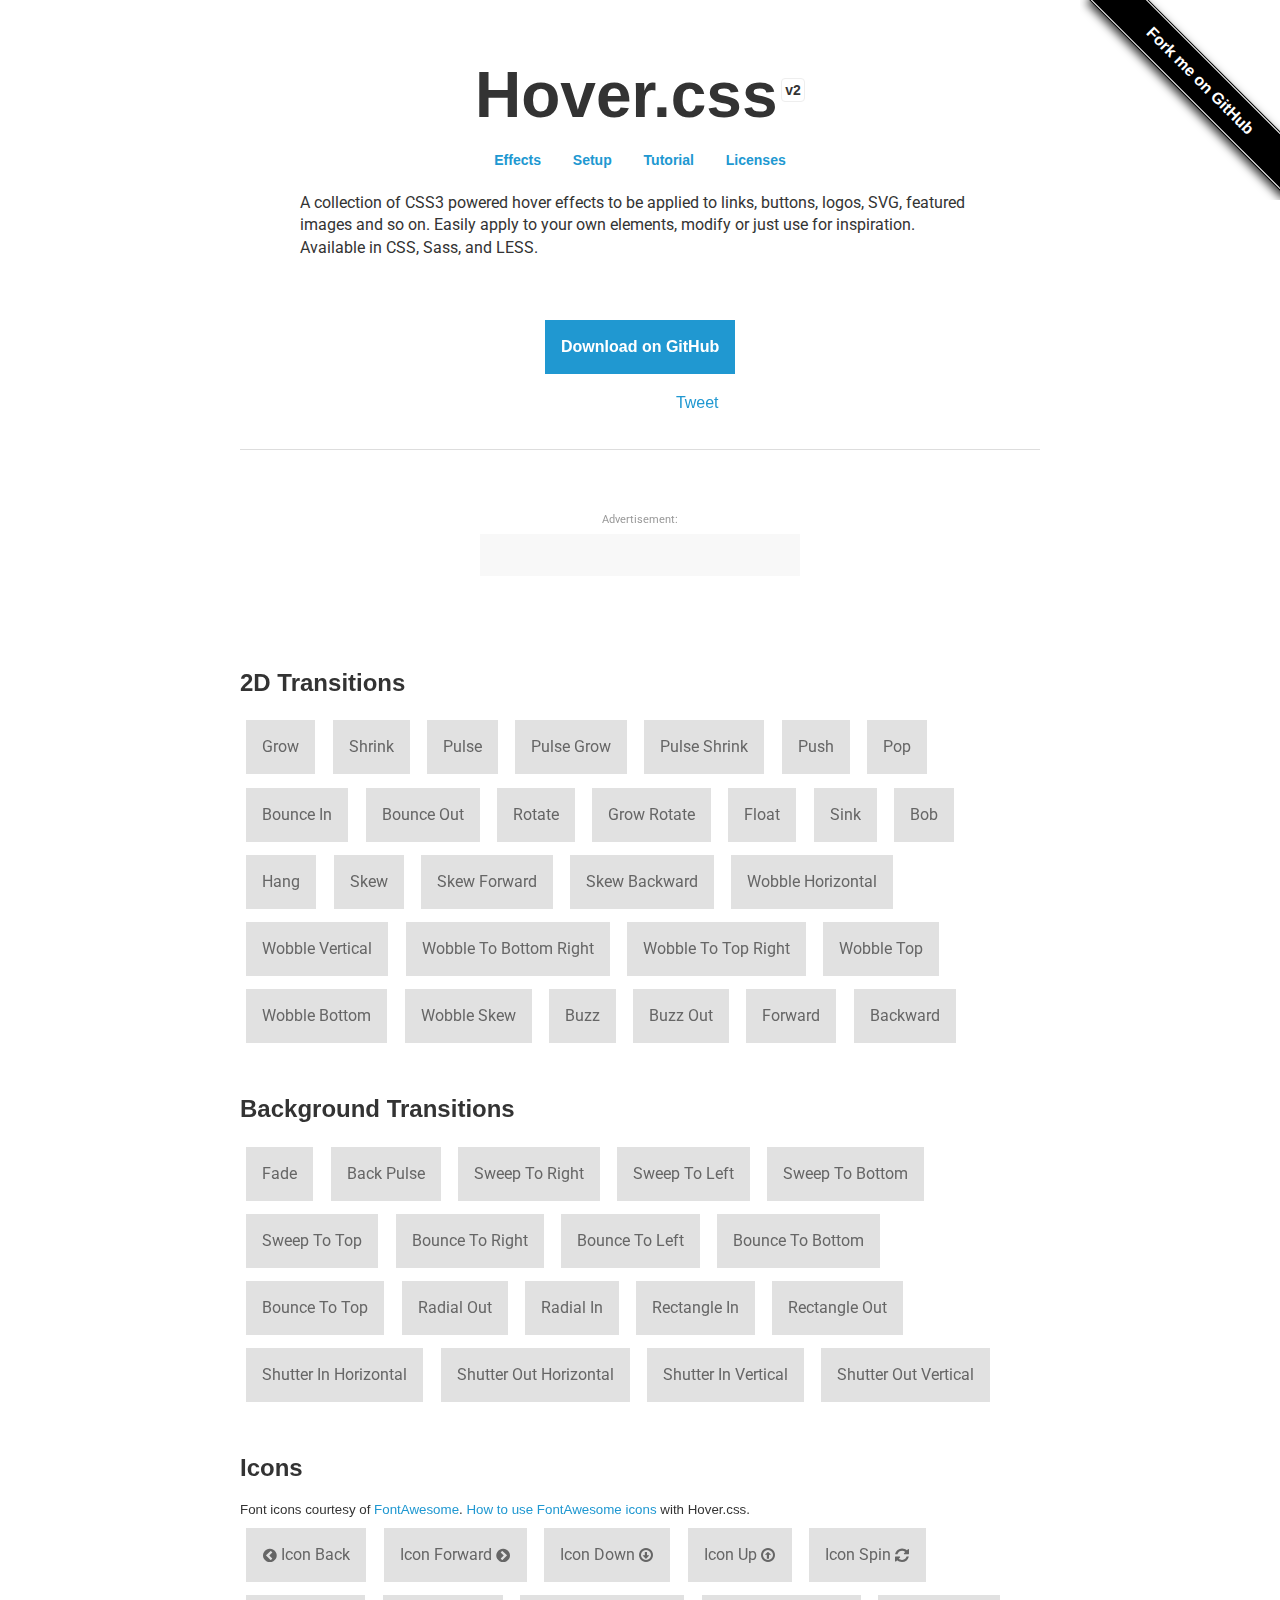
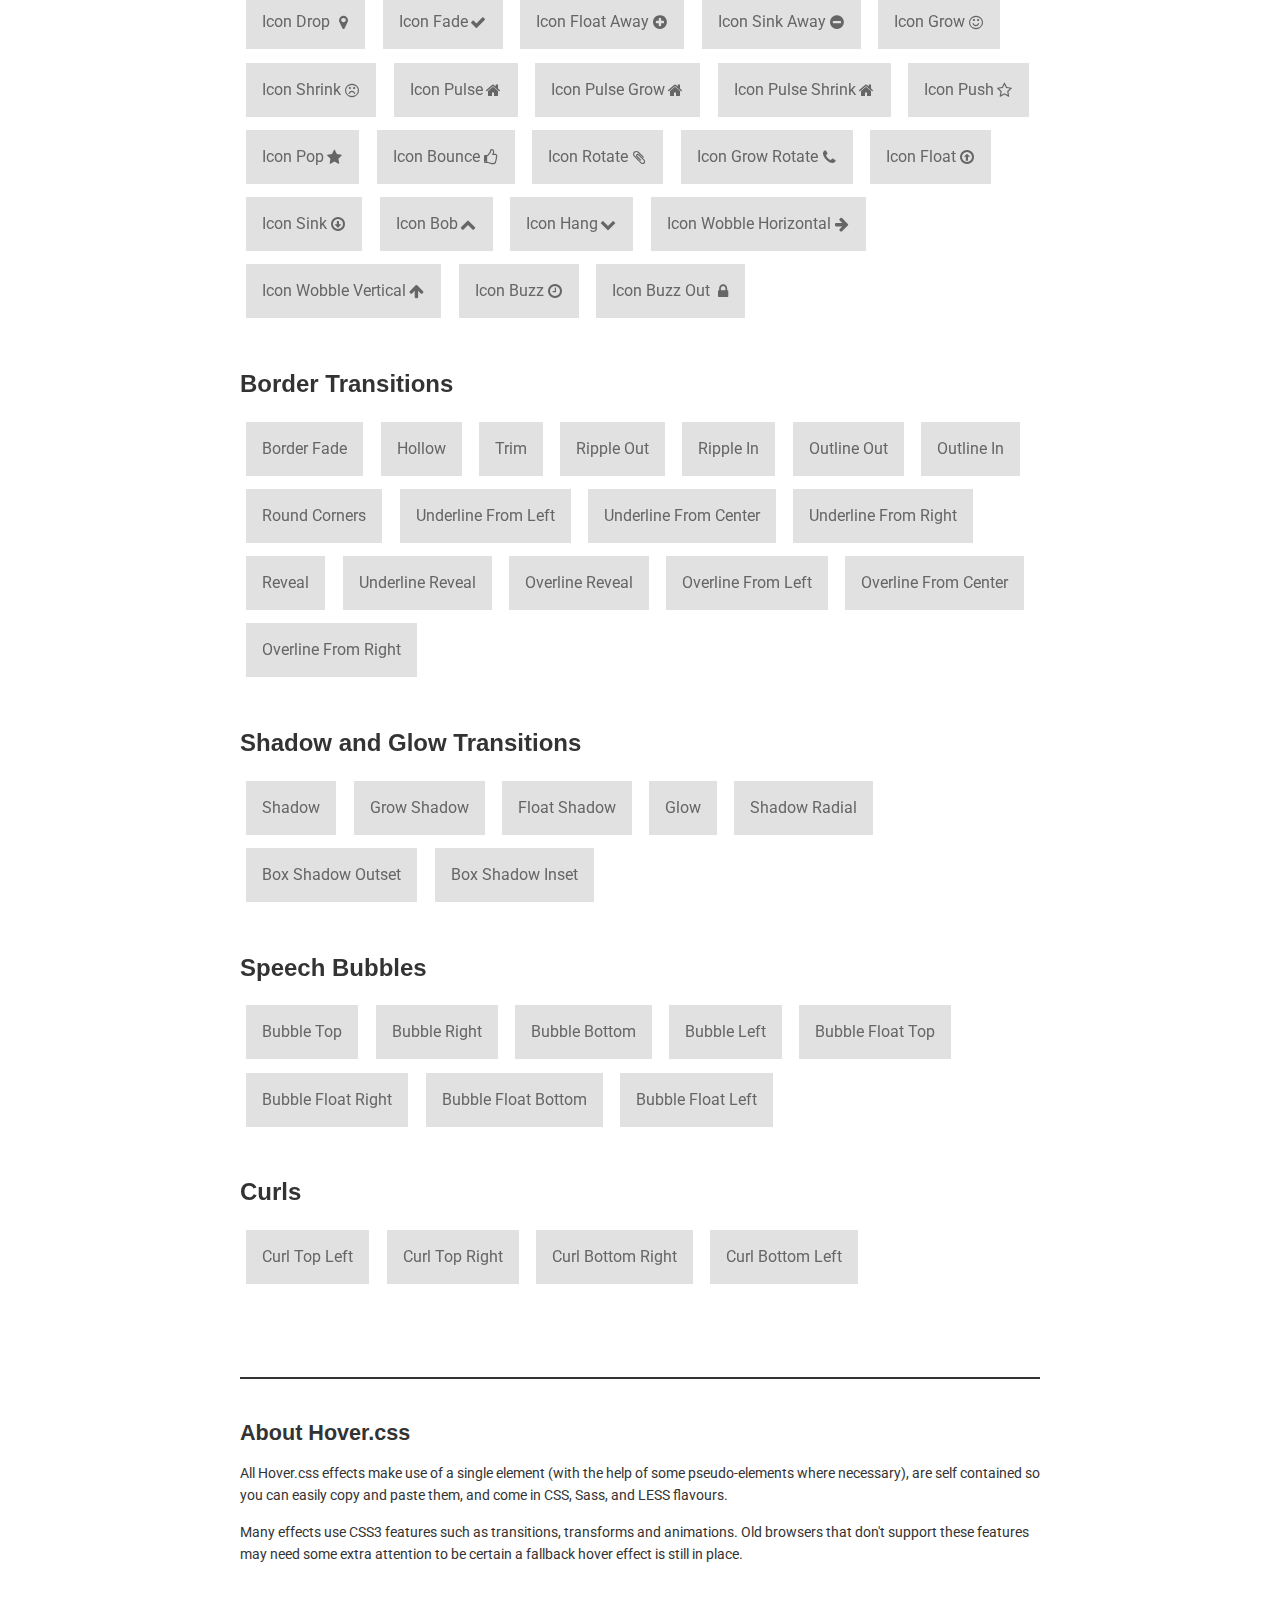
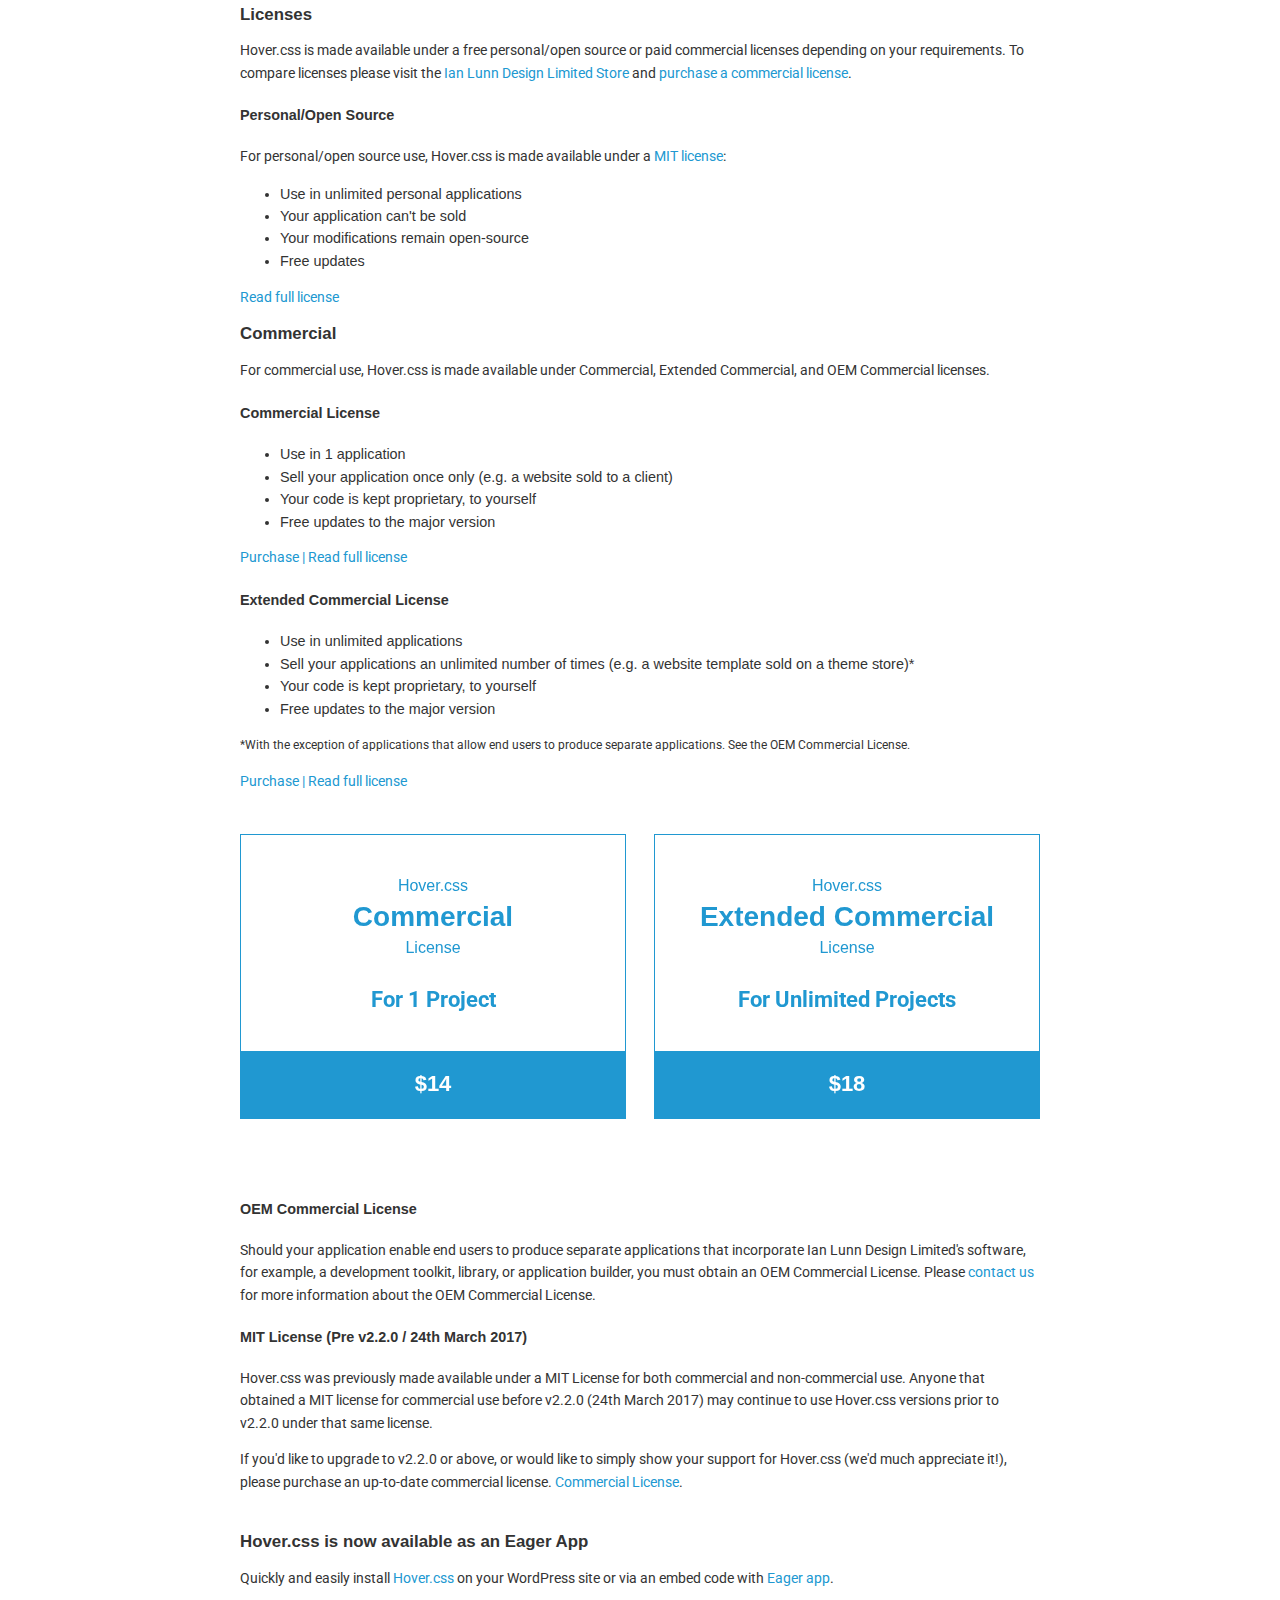
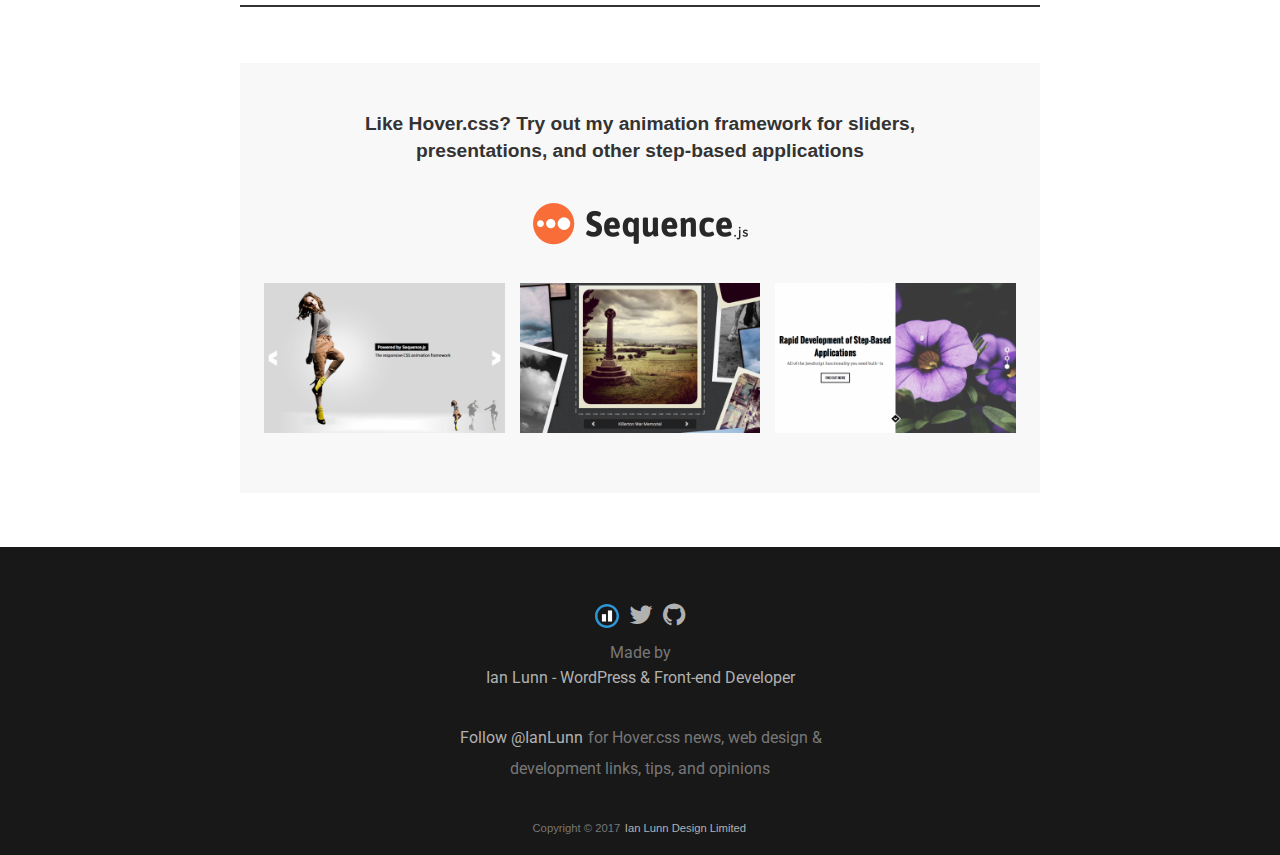
<file: css/Hover-master/index.html>
<!DOCTYPE html>
<html lang="en">
	<head>
		<meta charset="utf-8">
		<meta property="og:image" content="http://ianlunn.github.io/Hover/hover.jpg" />
		<meta property="og:site_name" content="Hover.css"/>
		<meta property="og:title" content="Hover.css - A collection of CSS3 powered hover effects" />
		<title>Hover.css - A collection of CSS3 powered hover effects</title>
		<link href="css/demo-page.css" rel="stylesheet" media="all">
		<link href="css/hover.css" rel="stylesheet" media="all">
		<link href="//maxcdn.bootstrapcdn.com/font-awesome/4.2.0/css/font-awesome.min.css" rel="stylesheet" media="all">
	</head>
	<body>

		<!--[if lt IE 10]>
		<p class="browsehappy">You are using an <strong>outdated</strong> browser. Please <a href="http://browsehappy.com/">upgrade your browser</a> to improve your experience.</p>
		<![endif]-->

		<div class="main">
			<span id="forkongithub"><a href="https://github.com/IanLunn/Hover">Fork me on GitHub</a></span>

			<h1>Hover.css <a href="https://github.com/IanLunn/Hover/releases" class="sup" title="View release history">v2</a></h1>

			<nav>
				<ul>
					<li><a href="#effects" title="Effects">Effects</a></li>
					<li><a href="https://github.com/IanLunn/Hover/blob/master/README.md#hovercss" title="Setup">Setup</a></li>
					<li><a href="http://ianlunn.co.uk/articles/hover-css-tutorial-introduction/" title="hover.css Tutorial and Introduction">Tutorial</a></li>
					<li><a href="#licenses" title="Licenses">Licenses</a></li>
				</ul>
			</nav>

			<p class="intro">A collection of CSS3 powered hover effects to be applied to links, buttons, logos, SVG, featured images and so on. Easily apply to your own elements, modify or just use for inspiration. Available in CSS, Sass, and LESS.</p>

			<div class="download aligncenter">
				<a class="button cta hvr-float-shadow" href="https://github.com/IanLunn/Hover">Download on GitHub</a>
			</div>

			<div class="social aligncenter">
				<div class="social-button">
					<iframe src="http://ghbtns.com/github-btn.html?user=IanLunn&repo=Hover&type=watch&count=true" allowtransparency="true" frameborder="0" scrolling="0" width="110" height="20"></iframe>
				</div>

				<div class="social-button">
					<a href="https://twitter.com/share" class="twitter-share-button" data-related="IanLunn" data-dnt="true">Tweet</a>
				</div>
			</div>

			<hr />

			<div class="ad carbon-ad">
				<p class="carbon-ad-label">Advertisement:</p>
				<script async type="text/javascript" src="//cdn.carbonads.com/carbon.js?zoneid=1673&serve=C6AILKT&placement=ianlunngithubiohover" id="_carbonads_js"></script>
			</div>


			<div id="effects" class="effects">

				<h2>2D Transitions</h2>

				<a href="#" class="hvr-grow">Grow</a>
				<a href="#" class="hvr-shrink">Shrink</a>
				<a href="#" class="hvr-pulse">Pulse</a>
				<a href="#" class="hvr-pulse-grow">Pulse Grow</a>
				<a href="#" class="hvr-pulse-shrink">Pulse Shrink</a>
				<a href="#" class="hvr-push">Push</a>
				<a href="#" class="hvr-pop">Pop</a>
				<a href="#" class="hvr-bounce-in">Bounce In</a>
				<a href="#" class="hvr-bounce-out">Bounce Out</a>
				<a href="#" class="hvr-rotate">Rotate</a>
				<a href="#" class="hvr-grow-rotate">Grow Rotate</a>
				<a href="#" class="hvr-float">Float</a>
				<a href="#" class="hvr-sink">Sink</a>
				<a href="#" class="hvr-bob">Bob</a>
				<a href="#" class="hvr-hang">Hang</a>
				<a href="#" class="hvr-skew">Skew</a>
				<a href="#" class="hvr-skew-forward">Skew Forward</a>
				<a href="#" class="hvr-skew-backward">Skew Backward</a>
				<a href="#" class="hvr-wobble-horizontal">Wobble Horizontal</a>
				<a href="#" class="hvr-wobble-vertical">Wobble Vertical</a>
				<a href="#" class="hvr-wobble-to-bottom-right">Wobble To Bottom Right</a>
				<a href="#" class="hvr-wobble-to-top-right">Wobble To Top Right</a>
				<a href="#" class="hvr-wobble-top">Wobble Top</a>
				<a href="#" class="hvr-wobble-bottom">Wobble Bottom</a>
				<a href="#" class="hvr-wobble-skew">Wobble Skew</a>
				<a href="#" class="hvr-buzz">Buzz</a>
				<a href="#" class="hvr-buzz-out">Buzz Out</a>
				<a href="#" class="hvr-forward">Forward</a>
				<a href="#" class="hvr-backward">Backward</a>


				<h2>Background Transitions</h2>

				<a href="#" class="hvr-fade">Fade</a>
				<a href="#" class="hvr-back-pulse">Back Pulse</a>
				<a href="#" class="hvr-sweep-to-right">Sweep To Right</a>
				<a href="#" class="hvr-sweep-to-left">Sweep To Left</a>
				<a href="#" class="hvr-sweep-to-bottom">Sweep To Bottom</a>
				<a href="#" class="hvr-sweep-to-top">Sweep To Top</a>
				<a href="#" class="hvr-bounce-to-right">Bounce To Right</a>
				<a href="#" class="hvr-bounce-to-left">Bounce To Left</a>
				<a href="#" class="hvr-bounce-to-bottom">Bounce To Bottom</a>
				<a href="#" class="hvr-bounce-to-top">Bounce To Top</a>
				<a href="#" class="hvr-radial-out">Radial Out</a>
				<a href="#" class="hvr-radial-in">Radial In</a>
				<a href="#" class="hvr-rectangle-in">Rectangle In</a>
				<a href="#" class="hvr-rectangle-out">Rectangle Out</a>
				<a href="#" class="hvr-shutter-in-horizontal">Shutter In Horizontal</a>
				<a href="#" class="hvr-shutter-out-horizontal">Shutter Out Horizontal</a>
				<a href="#" class="hvr-shutter-in-vertical">Shutter In Vertical</a>
				<a href="#" class="hvr-shutter-out-vertical">Shutter Out Vertical</a>


				<h2>Icons</h2>

				<small>Font icons courtesy of <a href="https://fortawesome.github.io/Font-Awesome/">FontAwesome</a>. <a href="https://github.com/IanLunn/Hover/#using-fontawesome-with-icon-effects">How to use FontAwesome icons</a> with Hover.css.</small>

				<a href="#" class="hvr-icon-back">Icon Back</a>
				<a href="#" class="hvr-icon-forward">Icon Forward</a>
				<a href="#" class="hvr-icon-down">Icon Down</a>
				<a href="#" class="hvr-icon-up">Icon Up</a>
				<a href="#" class="hvr-icon-spin">Icon Spin</a>
				<a href="#" class="hvr-icon-drop">Icon Drop</a>
				<a href="#" class="hvr-icon-fade">Icon Fade</a>
				<a href="#" class="hvr-icon-float-away">Icon Float Away</a>
				<a href="#" class="hvr-icon-sink-away">Icon Sink Away</a>
				<a href="#" class="hvr-icon-grow">Icon Grow</a>
				<a href="#" class="hvr-icon-shrink">Icon Shrink</a>
				<a href="#" class="hvr-icon-pulse">Icon Pulse</a>
				<a href="#" class="hvr-icon-pulse-grow">Icon Pulse Grow</a>
				<a href="#" class="hvr-icon-pulse-shrink">Icon Pulse Shrink</a>
				<a href="#" class="hvr-icon-push">Icon Push</a>
				<a href="#" class="hvr-icon-pop">Icon Pop</a>
				<a href="#" class="hvr-icon-bounce">Icon Bounce</a>
				<a href="#" class="hvr-icon-rotate">Icon Rotate</a>
				<a href="#" class="hvr-icon-grow-rotate">Icon Grow Rotate</a>
				<a href="#" class="hvr-icon-float">Icon Float</a>
				<a href="#" class="hvr-icon-sink">Icon Sink</a>
				<a href="#" class="hvr-icon-bob">Icon Bob</a>
				<a href="#" class="hvr-icon-hang">Icon Hang</a>
				<a href="#" class="hvr-icon-wobble-horizontal">Icon Wobble Horizontal</a>
				<a href="#" class="hvr-icon-wobble-vertical">Icon Wobble Vertical</a>
				<a href="#" class="hvr-icon-buzz">Icon Buzz</a>
				<a href="#" class="hvr-icon-buzz-out">Icon Buzz Out</a>


				<h2>Border Transitions</h2>

				<a href="#" class="hvr-border-fade">Border Fade</a>
				<a href="#" class="hvr-hollow">Hollow</a>
				<a href="#" class="hvr-trim">Trim</a>
				<a href="#" class="hvr-ripple-out">Ripple Out</a>
				<a href="#" class="hvr-ripple-in">Ripple In</a>
				<a href="#" class="hvr-outline-out">Outline Out</a>
				<a href="#" class="hvr-outline-in">Outline In</a>
				<a href="#" class="hvr-round-corners">Round Corners</a>
				<a href="#" class="hvr-underline-from-left">Underline From Left</a>
				<a href="#" class="hvr-underline-from-center">Underline From Center</a>
				<a href="#" class="hvr-underline-from-right">Underline From Right</a>
				<a href="#" class="hvr-reveal">Reveal</a>
				<a href="#" class="hvr-underline-reveal">Underline Reveal</a>
				<a href="#" class="hvr-overline-reveal">Overline Reveal</a>
				<a href="#" class="hvr-overline-from-left">Overline From Left</a>
				<a href="#" class="hvr-overline-from-center">Overline From Center</a>
				<a href="#" class="hvr-overline-from-right">Overline From Right</a>


				<h2>Shadow and Glow Transitions</h2>

				<a href="#" class="hvr-shadow">Shadow</a>
				<a href="#" class="hvr-grow-shadow">Grow Shadow</a>
				<a href="#" class="hvr-float-shadow">Float Shadow</a>
				<a href="#" class="hvr-glow">Glow</a>
				<a href="#" class="hvr-shadow-radial">Shadow Radial</a>
				<a href="#" class="hvr-box-shadow-outset">Box Shadow Outset</a>
				<a href="#" class="hvr-box-shadow-inset">Box Shadow Inset</a>


				<h2>Speech Bubbles</h2>

				<a href="#" class="hvr-bubble-top">Bubble Top</a>
				<a href="#" class="hvr-bubble-right">Bubble Right</a>
				<a href="#" class="hvr-bubble-bottom">Bubble Bottom</a>
				<a href="#" class="hvr-bubble-left">Bubble Left</a>
				<a href="#" class="hvr-bubble-float-top">Bubble Float Top</a>
				<a href="#" class="hvr-bubble-float-right">Bubble Float Right</a>
				<a href="#" class="hvr-bubble-float-bottom">Bubble Float Bottom</a>
				<a href="#" class="hvr-bubble-float-left">Bubble Float Left</a>


				<h2>Curls</h2>

				<a href="#" class="hvr-curl-top-left">Curl Top Left</a>
				<a href="#" class="hvr-curl-top-right">Curl Top Right</a>
				<a href="#" class="hvr-curl-bottom-right">Curl Bottom Right</a>
				<a href="#" class="hvr-curl-bottom-left">Curl Bottom Left</a>
			</div>


			<div class="footer">
				<div class="about">
					<h2>About Hover.css</h2>

					<p>All Hover.css effects make use of a single element (with the help of some pseudo-elements where necessary), are self contained so you can easily copy and paste them, and come in CSS, Sass, and LESS flavours.</p>

					<p>Many effects use CSS3 features such as transitions, transforms and animations. Old browsers that don't support these features may need some extra attention to be certain a fallback hover effect is still in place.</p>

					<br />
					<h3 id="licenses">Licenses</h3>

					<p>Hover.css is made available under a free personal/open source or paid commercial licenses depending on your requirements. To compare licenses please visit the <a href="https://ianlunn.co.uk/store/licenses/">Ian Lunn Design Limited Store</a> and <a href="https://ianlunn.co.uk/store/hover-css/">purchase a commercial license</a>.</p>

					<h4 id="personal">Personal/Open Source</h4>

					<p>For personal/open source use, Hover.css is made available under a <a href="https://opensource.org/licenses/MIT">MIT license</a>:</p>

					<ul>
						<li>Use in unlimited personal applications</li>
						<li>Your application can't be sold</li>
						<li>Your modifications remain open-source</li>
						<li>Free updates</li>
					</ul>

					<p><a href="https://ianlunn.co.uk/store/licenses/personal/">Read full license</a></p>

					<h3 id="commercial-licenses">Commercial</h3>

					<p>For commercial use, Hover.css is made available under Commercial, Extended Commercial, and OEM Commercial licenses.</p>

					<h4 id="commercial">Commercial License</h4>

					<ul>
						<li>Use in 1 application</li>
						<li>Sell your application once only (e.g. a website sold to a client)</li>
						<li>Your code is kept proprietary, to yourself</li>
						<li>Free updates to the major version</li>
					</ul>

					<p><a href="https://ianlunn.co.uk/store/hover-css/?attribute_pa_licenses=commercial">Purchase<a/> | <a href="https://ianlunn.co.uk/store/licenses/commercial/">Read full license</a></p>

					<h4 id="extended-commercial">Extended Commercial License</h4>

					<ul>
						<li>Use in unlimited applications</li>
						<li>Sell your applications an unlimited number of times (e.g. a website template sold on a theme store)*</li>
						<li>Your code is kept proprietary, to yourself</li>
						<li>Free updates to the major version</li>
					</ul>

					<p><small>*With the exception of applications that allow end users to produce separate applications. See the OEM Commercial License.</small></p>

					<p><a href="https://ianlunn.co.uk/store/hover-css/?attribute_pa_licenses=extended-commercial">Purchase<a/> | <a href="https://ianlunn.co.uk/store/licenses/extended-commercial/">Read full license</a></p>

					<div class="licenses">
						<a target="_blank" href="https://ianlunn.co.uk/store/hover-css/?attribute_pa_licenses=commercial" title="Commercial License" class="license hvr-float">
							<div class="license__content">
								<h5 class="license__title"><div>Hover.css</div> Commercial <div>License</div></h5>
								<p class="license__desc">For 1 Project</p>
							</div>
							<span class="license__button button cta">$14</span>
						</a>

						<a target="_blank" href="https://ianlunn.co.uk/store/hover-css/?attribute_pa_licenses=extended-commercial" title="Extended Commercial License" class="license hvr-float">
							<div class="license__content">
								<h5 class="license__title"><div>Hover.css</div> Extended Commercial <div>License</div></h5>
								<p class="license__desc">For Unlimited Projects</p>
							</div>
							<span class="license__button button cta">$18</span>
						</a>
					</div>

					<h4 id="oem-commercial">OEM Commercial License</h4>

					<p>Should your application enable end users to produce separate applications that incorporate Ian Lunn Design Limited's software, for example, a development toolkit, library, or application builder, you must obtain an OEM Commercial License. Please <a href="https://ianlunn.co.uk/contact/">contact us</a> for more information about the OEM Commercial License.</p>

					<h4>MIT License (Pre v2.2.0 / 24th March 2017)</h4>
					<p>Hover.css was previously made available under a MIT License for both commercial and non-commercial use. Anyone that obtained a MIT license for commercial use before v2.2.0 (24th March 2017) may continue to use Hover.css versions prior to v2.2.0 under that same license.</p>

					<p>If you'd like to upgrade to v2.2.0 or above, or would like to simply show your support for Hover.css (we'd much appreciate it!), please purchase an up-to-date commercial license. <a href="https://ianlunn.co.uk/store/hover-css/?attribute_pa_licenses=commercial" title="Commercial License">Commercial License</a>.</p>

					<br />
					<h3>Hover.css is now available as an Eager App</h3>
					<p>Quickly and easily install <a href="https://eager.io/app/AN_LdP2tOk0f">Hover.css</a> on your WordPress site or via an embed code with <a href="https://eager.io/">Eager app</a>.</p>
				</div>
			</div>

			<div class="ad">
				<h2>Like Hover.css? Try out my animation framework for sliders,<br /> presentations, and other step-based applications</h2>

				<a class="ad__logo" href="http://www.sequencejs.com/" title="Learn more about Sequence.js">
					<img src="sequence-logo.png" alt="Sequence.js" />
				</a>

				<div class="ad__preview">
					<a href="http://www.sequencejs.com/" title="Learn more about Sequence.js"><img src="modern-slide-in.png" /></a> <a class="second" href="http://www.sequencejs.com/" title="Learn more about Sequence.js"><img src="photo-stack.png" /></a> <a href="http://www.sequencejs.com/" title="Learn more about Sequence.js"><img src="two-up.png" /></a>
				</div>
			</div>

		</div>

		<div class="made-by group">
			<ul>
				<li>
					<!-- "IL" logo Copyright (c) Ian Lunn Design Limited 2017 -->
					<a cass="icon__ild" href="http://ianlunn.co.uk/" title="Ian Lunn - WordPress &amp; Front End Developer" target="_blank" class="ild-ident">
						<svg class="" onmouseenter="el=this;el.classList.add('active');setTimeout(function(){el.classList.remove('active')},600);" xmlns="http://www.w3.org/2000/svg" width="24" height="30" viewBox="0 0 52 52">
							<g class="circle-holder">
								<path class="circle" fill="#2E96D6" d="M5.4 26c0-11.4 9.2-20.6 20.6-20.6s20.6 9.2 20.6 20.6c0 11.4-9.2 20.6-20.6 20.6s-20.6-9.2-20.6-20.6zm-5.4 0c0 14.4 11.6 26 26 26s26-11.6 26-26-11.6-26-26-26-26 11.6-26 26z"></path>
							</g>
							<path class="i" fill="#fff" d="M15 22h9v16h-9v-16z"></path>
							<path class="l" fill="#fff" d="M28 14h9v24h-9v-24z"></path>
						</svg>
					</a>
				</li>
				<li><a class="icon__twitter" href="https://twitter.com/IanLunn/" title="Ian Lunn on Twitter" target="_blank"><i class="fa fa-twitter"></i></a></li>
				<li><a class="icon__github" href="https://github.com/IanLunn/Hover/" title="Hover.css on GitHub" target="_blank"><i class="fa fa-github"></i></a></li>
			</ul>
			<p>Made by<br /><a href="http://ianlunn.co.uk/" title="Ian Lunn - WordPress &amp; Front End Developer" target="_blank">Ian Lunn - WordPress &amp; Front-end Developer</a></p>

			<p class="follow"><a href="https://twitter.com/IanLunn" class="twitter-follow-button" data-show-count="false" data-dnt="true" data-size="large">Follow @IanLunn</a> for Hover.css news, web design &amp;<br /> development links, tips, and opinions</p>
			<small>Copyright &copy; 2017 <a href="http://ianlunn.co.uk/" title="Ian Lunn - WordPress &amp; Front End Developer" target="_blank">Ian Lunn Design Limited</a></small>
		</div>

		<script>
			/**
			 * Used to demonstrate Hover.css only. Not required when adding
			 * Hover.css to your own pages. Prevents a link from being
			 * navigated and gaining focus.
			 */
			var effects = document.querySelectorAll('.effects')[0];

			effects.addEventListener('click', function(e) {

				if (e.target.className.indexOf('hvr') > -1) {
					e.preventDefault();
					e.target.blur();

				}
			});
		</script>

		<script>!function(d,s,id){var js,fjs=d.getElementsByTagName(s)[0],p=/^http:/.test(d.location)?'http':'https';if(!d.getElementById(id)){js=d.createElement(s);js.id=id;js.src=p+'://platform.twitter.com/widgets.js';fjs.parentNode.insertBefore(js,fjs);}}(document, 'script', 'twitter-wjs');</script>

		<script>
		  (function(i,s,o,g,r,a,m){i['GoogleAnalyticsObject']=r;i[r]=i[r]||function(){
		  (i[r].q=i[r].q||[]).push(arguments)},i[r].l=1*new Date();a=s.createElement(o),
		  m=s.getElementsByTagName(o)[0];a.async=1;a.src=g;m.parentNode.insertBefore(a,m)
		  })(window,document,'script','//www.google-analytics.com/analytics.js','ga');

		  ga('create', 'UA-11991680-4', 'ianlunn.github.io');
		  ga('send', 'pageview');
		</script>
	</body>
</html>
</file>
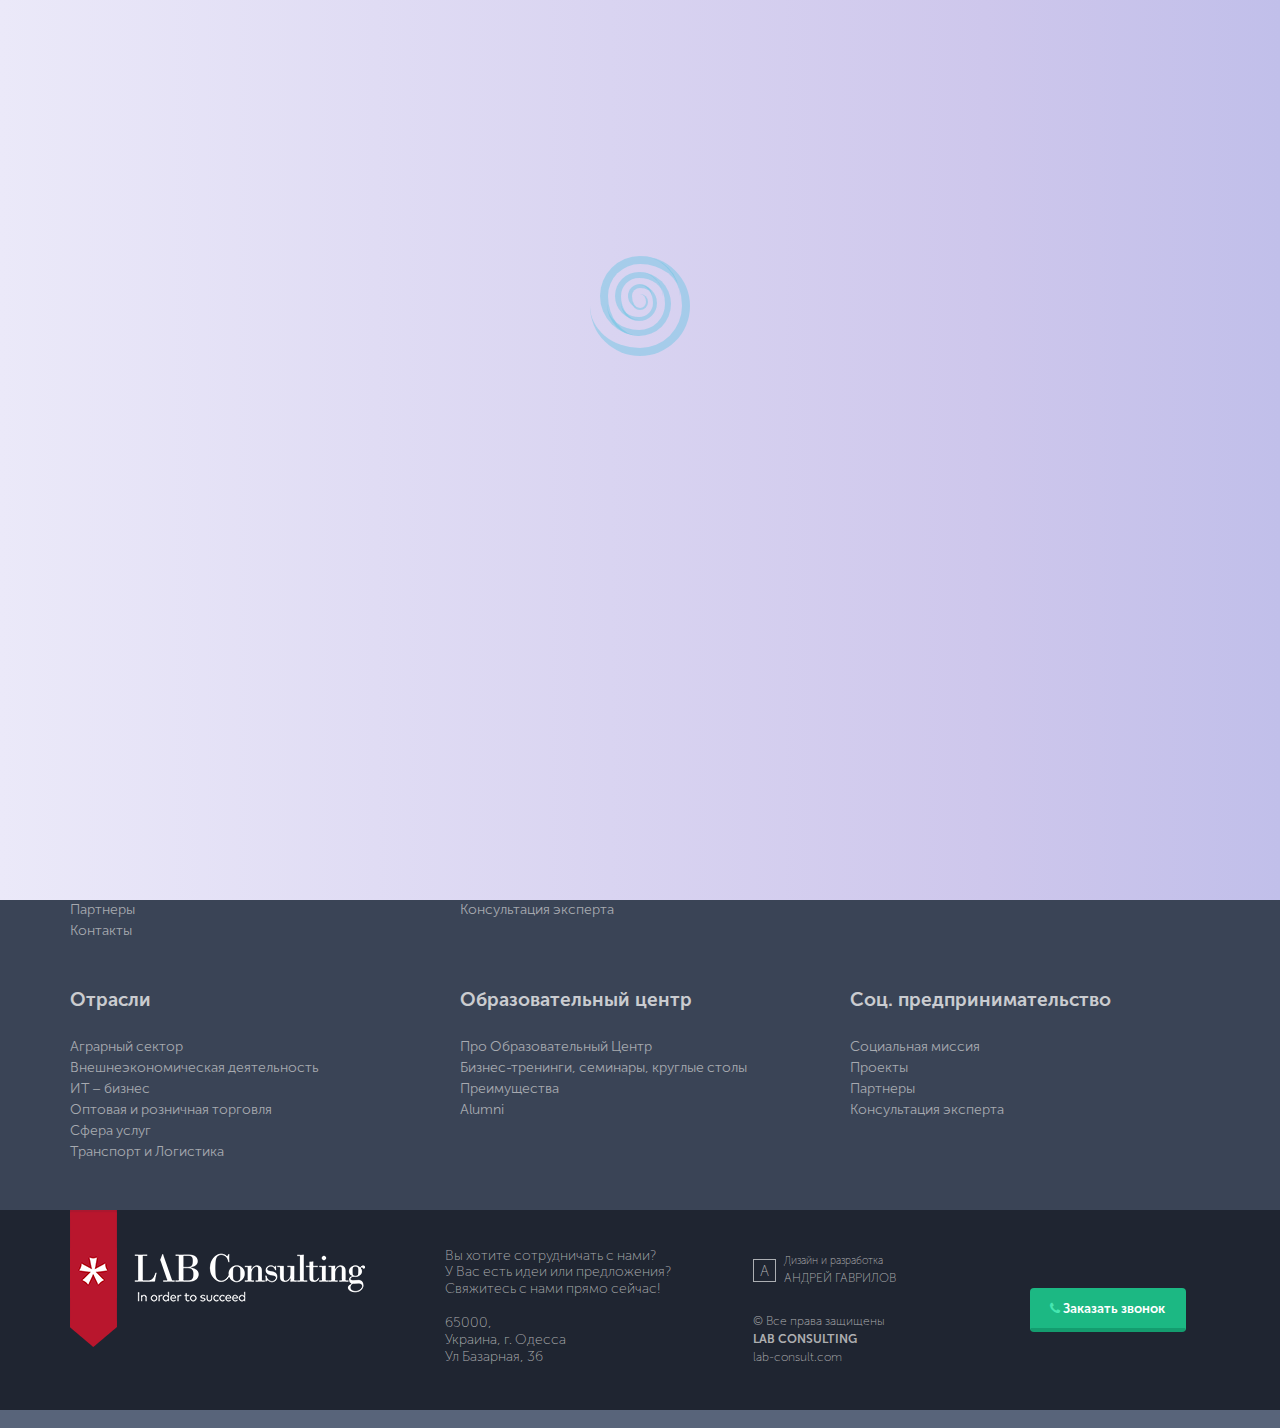
<file: contacts.html>
<!DOCTYPE html>
<html lang="en">
<head>
	<meta charset="UTF-8">
	<title>Contacts -- LAB Consulting</title>
	<meta name="viewport" content="width=device-width, initial-scale=1">
	<meta name="description" content="Lab Consulting: Ваш надежный партнер в области транспортно-логистического сопровождения">
	<meta name="keywords" content="логистика, lab consalting, консультации по логистике, транспорт, перевозки">
	<meta property="og:title" content="Lab Consulting: Ваш надежный партнер в области транспортно-логистического сопровождения">
	<meta property="og:description" content="Lab Consulting: Ваш надежный партнер в области транспортно-логистического сопровождения">
	<meta property="og:type" content="consulting">
	<meta property="og:image" content="https://wayup.in/assets/cache/images/650x527-logo%281%29.ba3.png">
	<meta property="og:site_name" content="Lab Consulting">
<link rel="stylesheet" href="css/bootstrap-reboot.min.css">
 	<link rel="stylesheet" href="css/bootstrap.min.css">
 	<link rel="stylesheet" href="css/slick.css"/>
 	<link rel="stylesheet" href="css/jquery.arcticmodal-0.3.css">
 	<link rel="stylesheet" href="css/simple.css">
 	<link rel="stylesheet" href="https://maxcdn.bootstrapcdn.com/font-awesome/4.7.0/css/font-awesome.min.css">
 	<link rel="stylesheet" href="css/fonts.css">
 	<link rel="stylesheet" href="css/main.css">
</head>
<body>
		<!-- Preloader -->
	<div id="page-preloader">
		<div class="overlay-loader">
		<div class="loader">
			<div></div>
			<div></div>
			<div></div>
			<div></div>
			<div></div>
			<div></div>
			<div></div>
		</div>
	</div>
	</div>
	<!-- Preloader -->
	<!-- Nav -->
	<nav class="nav">
		<div class="container ">
			<div class="row d-flex align-items-center flex-column flex-sm-row">
				<div class="col-sm-5 col-md-4 logo">
					<img src="img/logo.png" alt="Lab Consulting" class="nav__logo">
				</div>
				<div class="col-12 col-lg-6 d-none d-lg-block menu-collapse">
						<ul class="menu d-flex justify-content-around">
							<li class="menu__item">
								<a href="#" class="menu__link">
									О компании
								</a>
							</li>
							<li class="menu__item">
								<a href="#" class="menu__link">
									Пресс-центр
								</a>
							</li>
							<li class="menu__item">
								<a href="#" class="menu__link">
									Услуги
								</a>
							</li>
							<li class="menu__item">
								<a href="#" class="menu__link">
									Отрасли
								</a>
							</li>
							<li class="menu__item">
								<a href="#" class="menu__link">
									Контакты
								</a>
							</li>
						</ul>
					</div>
				<div class="col-sm-3 col-md-2 ml-auto nav__button">
					<a href="#" class="nav__btn btn">
						<i class="fa fa-phone"></i>
						Заказать звонок
					</a>
				</div>
				<div class="col-1 d-lg-none ml-md-auto">
						<button class="menu-open">
							<i class="fa fa-navicon"></i>
						</button>
				</div>
			</div>
		</div>
	</nav>
	<!-- Nav -->
	<!-- Arctic modal -->
	<div style="display: none;">
    <div class="box-modal" id="exampleModal">
        <div class="box-modal_close arcticmodal-close"><i class="fa fa-window-close"></i></div>
        <form action="success.php" method="POST" class="form js-form" id="popupResult">
        	<h4 class="form__title">
        		Заполните эту форму, чтобы получить консультацию
        	</h4>
        	<p class="form__text">
        		Это поможет вам снять все ваши вопросы
        	</p>
        	<input type="text" name="name" required placeholder="Введите имя" class="form__input form-control form__field">
        	<input type="email" name="email" required placeholder="Введите ваш Email" class="form__input form-control form__field">
        	<input type="tel" name="tel" required placeholder="Введите ваш телефон" class="form__input form-control form__field">
        	<button class="form__btn" data-submit>Отправить заявку</button>
        </form>
    </div>
	</div>
	<!-- Arctic modal -->
	<!-- First screen -->
	<header class="top-header" id="top-header">
		<div class="search" id="search">
			<div class="container">
				<div class="row align-items-center search-line">
					<div class="col-sm-4 col-md-3 col-lg-2 social social-search d-flex justify-content-around">
						<div class="social__icon social__icon_fb">
							<a href="#" class="social__link_fb">
								<i class="fa fa-facebook"></i>
							</a>
						</div>
						<div class="social__icon social__icon_tw">
							<a href="#" class="social_link_tw">
								<i class="fa fa-twitter"></i>
							</a>
						</div>
						<div class="social__icon social__icon_tg">
							<a href="#" class="social_link_tg">
								<i class="fa fa-telegram"></i>
							</a>
						</div>
					</div>
					<div class="col-sm-7 col-md-3">
						<div class="header-motto">
							Ваш надежный партнер в области <br>
							транспортно-логистического сопровождения
						</div>
					</div>
					<div class=" col-md-3 col-lg-2 ml-auto input">
						<input type="search" class="input__search" id="inputSearch" name="search" placeholder="Поиск">
						<i class="fa fa-search"></i>
					</div>
				</div>
			</div>
		</div>
		<!-- Second screen -->
		<div class="head" id="head">
			<div class="container">
				<div class="row align-items-center">
					<div class="col-lg-3">
							<h2 class="head__title">
								Контакты
							</h2>
							<p class="head__nav">
								<a href="index.html" class="link-main">
									Главная
								</a>
								→ Контактная информация
							</p>
					</div>
					<div class="col-lg-6 ml-auto head__menu">
						<ul class="head__list d-flex flex-column flex-sm-row">
							<li class="head__list_item">
								<a href="#" class="head__list_link">
									Офис в Одессе
								</a>
							</li>
							<li class="head__list_item">
								<a href="#" class="head__list_link">
									Офис в Киеве
								</a>
							</li>
							<li class="head__list_item">
								<a href="#" class="head__list_link">
									Офис в Харькове
								</a>
							</li>
						</ul>
					</div>
				</div>
			</div>
		</div>
	</header>
	<!-- Third screen -->
	<section class="map" id="map">
    <!-- Here is the map -->
	</section>
	<!-- Fourth screen -->
	<section class="info" id="info">
		<div class="container">
			<div class="row">
				<div class="col-sm-4">
					<h6 class="info__title">
						О компании
					</h6>
					<ul class="list">
						<li class="list__item">
							<a href="" class="list__link">
								Видение, миссия и ценности
							</a>
						</li>
						<li class="list__item">
							<a href="" class="list__link">
								Преимущества
							</a>
						</li>
						<li class="list__item">
							<a href="" class="list__link">
								Клиенты
							</a>
						</li>
						<li class="list__item">
							<a href="" class="list__link">
								Партнеры
							</a>
						</li>
						<li class="list__item">
							<a href="" class="list__link">
								Контакты
							</a>
						</li>
					</ul>
				</div>
				<div class="col-sm-4">
					<h6 class="info__title">
						Пресс – центр
					</h6>
					<ul class="list">
						<li class="list__item">
							<a href="" class="list__link">
								Новости
							</a>
						</li>
						<li class="list__item">
							<a href="" class="list__link">
								Публикации
							</a>
						</li>
						<li class="list__item">
							<a href="" class="list__link">
								Мероприятия
							</a>
						</li>
						<li class="list__item">
							<a href="" class="list__link">
								Консультация эксперта
							</a>
						</li>
					</ul>
				</div>
				<div class="col-sm-4">
					<h6 class="info__title">
						Услуги
					</h6>
					<ul class="list">
						<li class="list__item">
							<a href="" class="list__link">
								Legal (Юридическое сопровождение)
							</a>
						</li>
						<li class="list__item">
							<a href="" class="list__link">
								Accounting ( Финансовый аутсорсинг)
							</a>
						</li>
						<li class="list__item">
							<a href="" class="list__link">
								Business Consulting (Бизнес консалтинг)
							</a>
						</li>
					</ul>
				</div>
			</div>
			<div class="row">
				<div class="col-sm-4">
					<h6 class="info__title">
						Отрасли
					</h6>
					<ul class="list">
						<li class="list__item">
							<a href="" class="list__link">
								Аграрный сектор
							</a>
						</li>
						<li class="list__item">
							<a href="" class="list__link">
								Внешнеэкономическая деятельность
							</a>
						</li>
						<li class="list__item">
							<a href="" class="list__link">
								ИT – бизнес
							</a>
						</li>
						<li class="list__item">
							<a href="" class="list__link">
								Оптовая и розничная торговля
							</a>
						</li>
						<li class="list__item">
							<a href="" class="list__link">
								Сфера услуг
							</a>
						</li>
						<li class="list__item">
							<a href="" class="list__link">
								Транспорт и Логистика
							</a>
						</li>
					</ul>
				</div>
				<div class="col-sm-4">
					<h6 class="info__title">
						Образовательный центр
					</h6>
					<ul class="list">
						<li class="list__item">
							<a href="" class="list__link">
							Про Образовательный Центр
							</a>
						</li>
						<li class="list__item">
							<a href="" class="list__link">
								Бизнес-тренинги, семинары, круглые столы
							</a>
						</li>
						<li class="list__item">
							<a href="" class="list__link">
								Преимущества
							</a>
						</li>
						<li class="list__item">
							<a href="" class="list__link">
								Alumni
							</a>
						</li>
					</ul>
				</div>
				<div class="col-sm-4">
					<h6 class="info__title">
						Соц. предпринимательство
					</h6>
					<ul class="list">
						<li class="list__item">
							<a href="" class="list__link">
								Социальная миссия
							</a>
						</li>
						<li class="list__item">
							<a href="" class="list__link">
								Проекты 
							</a>
						</li>
						<li class="list__item">
							<a href="" class="list__link">
								Партнеры 
							</a>
						</li>
						<li class="list__item">
							<a href="" class="list__link">
								Консультация эксперта
							</a>
						</li>
					</ul>
				</div>
			</div>
		</div>
	</section>
	<!-- Footer -->
	<footer class="footer" id="footer">
		<div class="container">
			<div class="row align-items-center">
				<div class="col-lg-4 align-self-start">
					<img src="img/logoFooter.png" alt="Lab Consulting" class="footer__logo">
				</div>
				<div class="col-sm-5 col-lg-3 flex-column footer__contact">
					<p class="footer__propos">
						Вы хотите сотрудничать с нами? <br>
						У Вас есть идеи или предложения? 
						Свяжитесь с нами прямо сейчас!
					</p>
					<p class="footer__address">
						65000, <br>
						Украина, г. Одесса <br>
						Ул Базарная, 36
					</p>
				</div>
				<div class="col-sm-4 col-lg-3 flex-column credentials">
					<div class="design d-flex align-items-center">
						<div class="design__a">
							A
						</div>
						<div class="design__by">
							Дизайн и разработка 
							<span class="upper">
								Андрей Гаврилов
							</span>
						</div>
					</div>
					<div class="credits">
						© Все права защищены <br>
						<span class="bold">LAB Consulting</span> <br>
						<a href="#" class="credits__link">
							lab-consult.com
						</a>
					</div>
				</div>
				<div class="col-sm-3 col-lg-2 pl-0">
					<a href="#" class="footer__btn btn">
						<i class="fa fa-phone"></i>
						Заказать звонок
					</a>
				</div>
			</div>
		</div>
	</footer>
	<!-- Form send reload -->
	<div id="reload">
		<img src="img/spinner.svg">
	</div>
	<div id="overlay-reload">
		<div id="thx">
			Спасибо! Мы обязательно вам перезвоним
		</div>
 	</div>
	<!-- Form send reload -->
	<!-- Scripts -->
	<script src="https://ajax.googleapis.com/ajax/libs/jquery/3.3.1/jquery.min.js"></script>
	<script src="js/slick.js"></script>
  <script src="js/jquery.arcticmodal-0.3.min.js"></script>
  <script type="text/javascript" src="https://ajax.aspnetcdn.com/ajax/jquery.validate/1.14.0/jquery.validate.js"></script>
  <script src="js/main.js"></script>
  <!-- Google maps -->
	<!-- <script>
      function initMap() {
        var uluru = {lat: 46.474191, lng: 30.745512};
        var map = new google.maps.Map(document.getElementById('map'), {
          zoom: 15,
          center: uluru
        });
        var marker = new google.maps.Marker({
          position: uluru,
          map: map
        });
      }
    </script>
    <script async defer
    src="https://maps.googleapis.com/maps/api/js?key=AIzaSyDZa6UVOPm_eoVYFwmeSVM6Qeg9WTee4iQ&callback=initMap">
    </script> -->
    <!-- Google maps -->
    <!-- Yandex maps -->
    <script src="https://api-maps.yandex.ru/2.1/?lang=ru_RU" type="text/javascript">
    </script>
    <script type="text/javascript">
        ymaps.ready(init);
        var myMap, 
            myPlacemark;

        function init(){ 
            myMap = new ymaps.Map("map", {
                center: [46.47412857, 30.74600850],
                zoom: 15
            }); 
            
            myPlacemark = new ymaps.Placemark([46.47412857, 30.74600850], {
                hintContent: 'LAB Consulting',
                balloonContent: '<<div class="block" style="background: #7c8493; width: 400px; border-radius: 8px; margin: 0 auto; "><div class="block-top" style="display: flex; color: #fff; font-weight: 700; border-bottom: 1px solid #7e8796; margin-top: 25px; padding: 20px"><p class="block-title">LAB Consulting</p><div style="width:;display:  flex;margin-left: 130px;"><div class="social__icon social__icon_fb" style="margin-left: 20px"><a href="#" class="social__link_fb"><i class="fa fa-facebook"></i></a></div><div class="social__icon social__icon_tw" style="margin-left: 20px"><a href="#" class="social_link_tw"><i class="fa fa-twitter"></i></a></div><div class="social__icon social__icon_tg" style="margin-left: 20px"><a href="#" class="social_link_tg"><i class="fa fa-telegram"></i></a></div></div></div><div class="block-bottom" style="padding: 10px 0px; color: #fff; display: flex;"><div class="1" style="width:170px; "><div style="padding: 0px 10px;"><span><i class="fa fa-phone"></i>+38 (048) 756-23-54</span><br><span><i class="fa fa-phone"></i>+38 (048) 756-23-54</span><p>65000, <br> Украина, г. Одесса <br> Ул Базарная, 36</p><span><i class="fa fa-envelope"></i> info@lab-consult.com</span></div></div><div class="1"><p style="width:210px;">Lorem ipsum dolor sit amet, consectetur adipiscing elit, sed do eiusmod tempor incididunt ut labore et dolore magna aliqua.</p><br><p style="width: 210px">Lorem ipsum dolor sit amet, consectetur adipiscing elit, sed do eiusmod tempor incididunt ut labore et dolore magna aliqua.</p></div></div></div>'
            });
            
            myMap.geoObjects.add(myPlacemark);
        }
    </script>
    <!-- Yandex maps -->
    <!-- <script defer src="https://use.fontawesome.com/releases/v5.0.6/js/all.js"></script> -->
    <!-- Scripts -->
    
</body>
</html>
</file>
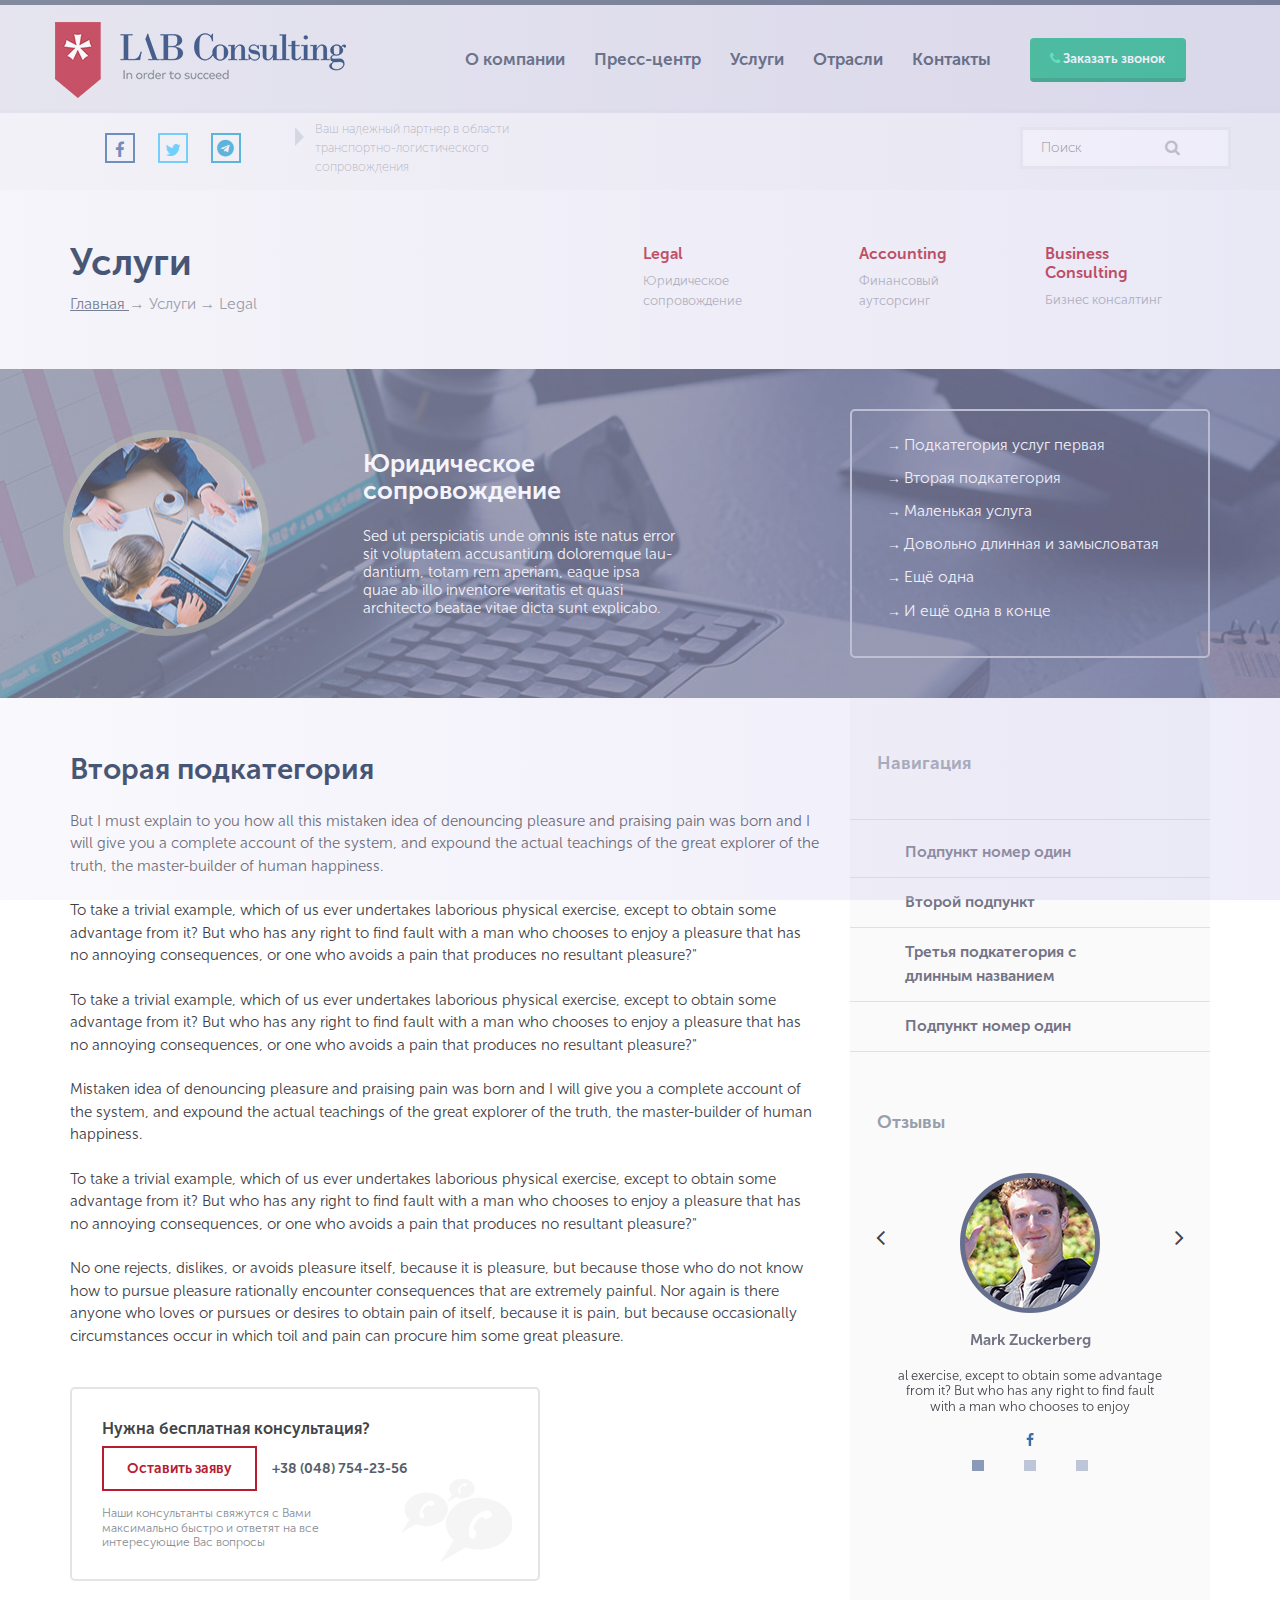
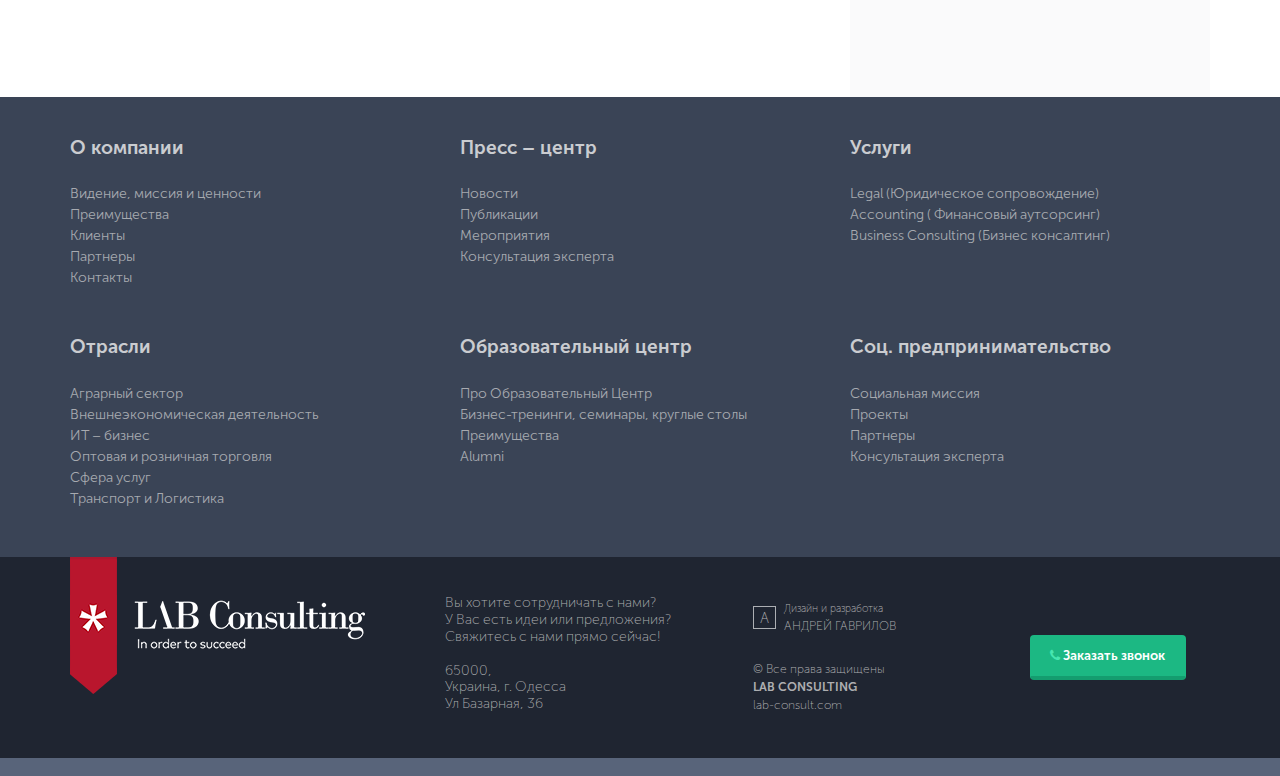
<file: services.html>
<!DOCTYPE html>
<html lang="en">
<head>
	<meta charset="UTF-8">
	<title>Services--LAB Consulting</title>
	<meta name="viewport" content="width=device-width, initial-scale=1">
	<meta name="description" content="Lab Consulting: Ваш надежный партнер в области транспортно-логистического сопровождения">
	<meta name="keywords" content="логистика, lab consalting, консультации по логистике, транспорт, перевозки">
	<meta property="og:title" content="Lab Consulting: Ваш надежный партнер в области транспортно-логистического сопровождения">
	<meta property="og:description" content="Lab Consulting: Ваш надежный партнер в области транспортно-логистического сопровождения">
	<meta property="og:type" content="consulting">
	<meta property="og:image" content="https://wayup.in/assets/cache/images/650x527-logo%281%29.ba3.png">
	<meta property="og:site_name" content="Lab Consulting">
<link rel="stylesheet" href="css/bootstrap-reboot.min.css">
 	<link rel="stylesheet" href="css/bootstrap.min.css">
 	<link rel="stylesheet" href="css/slick.css"/>
 	<link rel="stylesheet" href="css/jquery.arcticmodal-0.3.css">
 	<link rel="stylesheet" href="css/simple.css">
 	<link rel="stylesheet" href="https://maxcdn.bootstrapcdn.com/font-awesome/4.7.0/css/font-awesome.min.css">
 	<link rel="stylesheet" href="css/fonts.css">
 	<link rel="stylesheet" href="css/main.css">
</head>
<body>
		<!-- Preloader -->
	<div id="page-preloader">
		<div class="overlay-loader">
		<div class="loader">
			<div></div>
			<div></div>
			<div></div>
			<div></div>
			<div></div>
			<div></div>
			<div></div>
		</div>
	</div>
	</div>
	<!-- Preloader -->
	<!-- Nav -->
	<nav class="nav">
		<div class="container ">
			<div class="row d-flex align-items-center flex-column flex-sm-row">
				<div class="col-sm-5 col-md-4 logo">
					<img src="img/logo.png" alt="Lab Consulting" class="nav__logo">
				</div>
				<div class="col-12 col-lg-6 d-none d-lg-block menu-collapse">
						<ul class="menu d-flex justify-content-around">
							<li class="menu__item">
								<a href="#" class="menu__link">
									О компании
								</a>
							</li>
							<li class="menu__item">
								<a href="#" class="menu__link">
									Пресс-центр
								</a>
							</li>
							<li class="menu__item">
								<a href="#" class="menu__link">
									Услуги
								</a>
							</li>
							<li class="menu__item">
								<a href="#" class="menu__link">
									Отрасли
								</a>
							</li>
							<li class="menu__item">
								<a href="#" class="menu__link">
									Контакты
								</a>
							</li>
						</ul>
					</div>
				<div class="col-sm-3 col-md-2 ml-auto nav__button">
					<a href="#" class="nav__btn btn">
						<i class="fa fa-phone"></i>
						Заказать звонок
					</a>
				</div>
				<div class="col-1 d-lg-none ml-md-auto">
						<button class="menu-open">
							<i class="fa fa-navicon"></i>
						</button>
				</div>
			</div>
		</div>
	</nav>
	<!-- Nav -->
	<!-- Arctic modal -->
	<div style="display: none;">
    <div class="box-modal" id="exampleModal">
        <div class="box-modal_close arcticmodal-close"><i class="fa fa-window-close"></i></div>
        <form action="success.php" method="POST" class="form js-form" id="popupResult">
        	<h4 class="form__title">
        		Заполните эту форму, чтобы получить консультацию
        	</h4>
        	<p class="form__text">
        		Это поможет вам снять все ваши вопросы
        	</p>
        	<input type="text" name="name" required placeholder="Введите имя" class="form__input form-control form__field">
        	<input type="email" name="email" required placeholder="Введите ваш Email" class="form__input form-control form__field">
        	<input type="tel" name="tel" required placeholder="Введите ваш телефон" class="form__input form-control form__field">
        	<button class="form__btn" data-submit>Отправить заявку</button>
        </form>
    </div>
	</div>
	<!-- Arctic modal -->
	<!-- First screen -->
	<header class="top-header" id="top-header">
		<div class="search" id="search">
			<div class="container">
				<div class="row align-items-center search-line">
					<div class="col-sm-4 col-md-3 col-lg-2 social social-search d-flex justify-content-around">
						<div class="social__icon social__icon_fb">
							<a href="#" class="social__link_fb">
								<i class="fa fa-facebook"></i>
							</a>
						</div>
						<div class="social__icon social__icon_tw">
							<a href="#" class="social_link_tw">
								<i class="fa fa-twitter"></i>
							</a>
						</div>
						<div class="social__icon social__icon_tg">
							<a href="#" class="social_link_tg">
								<i class="fa fa-telegram"></i>
							</a>
						</div>
					</div>
					<div class="col-sm-7 col-md-3">
						<div class="header-motto">
							Ваш надежный партнер в области <br>
							транспортно-логистического сопровождения
						</div>
					</div>
					<div class=" col-md-3 col-lg-2 ml-auto input">
						<input type="search" class="input__search" id="inputSearch" name="search" placeholder="Поиск">
						<i class="fa fa-search"></i>
					</div>
				</div>
			</div>
		</div>
		<!-- Second screen -->
		<div class="head" id="head">
			<div class="container">
				<div class="row align-items-center">
					<div class="col-lg-3">
							<h2 class="head__title">
								Услуги
							</h2>
							<p class="head__nav">
								<a href="index.html" class="link-main">
									Главная
								</a>
								→ Услуги → Legal
							</p>
					</div>
					<div class="col-lg-6 ml-auto head__menu">
						<ul class="head__list d-flex flex-column flex-sm-row">
							<li class="head__list_item">
								<a href="#" class="head__list_link services__link">
									<h6 class="inner-h">Legal</h6>  Юридическое сопровождение
								</a>
							</li>
							<li class="head__list_item">
								<a href="#" class="head__list_link services__link">
									 <h6 class="inner-h">Accounting</h6>
									 Финансовый аутсорсинг
								</a>
							</li>
							<li class="head__list_item">
								<a href="#" class="head__list_link services__link">
									<h6 class="inner-h">Business Consulting</h6>
									Бизнес консалтинг
								</a>
							</li>
						</ul>
					</div>
				</div>
			</div>
		</div>
	</header>
	<!-- Third screen -->
	<section class="support" id="support">
		<div class="container">
			<div class="row align-items-center">
				<div class="col-sm-5 col-lg-3">
					<div class="support__img">
						<!-- Here is a background image -->
					</div>
				</div>
				<div class="col-sm-6 col-lg-4">
					<h4 class="support__title">
						Юридическое сопровождение
					</h4>
					<p class="support__text">
						Sed ut perspiciatis unde omnis iste natus error sit voluptatem accusantium doloremque lau- dantium, totam rem aperiam, eaque ipsa quae ab illo inventore veritatis et quasi architecto beatae vitae dicta sunt explicabo. 
					</p>
				</div>
				<div class="col-lg-4 ml-auto">
					<ul class="support__list">
						<li class="support__list_item">
							<a href="#" class="support__list_link">
								Подкатегория услуг первая
							</a>
						</li>
						<li class="support__list_item">
							<a href="#" class="support__list_link">
								Вторая подкатегория
							</a>
						</li>
						<li class="support__list_item">
							<a href="#" class="support__list_link">
								 Маленькая услуга
							</a>
						</li>
						<li class="support__list_item">
							<a href="#" class="support__list_link">
								Довольно длинная и замысловатая
							</a>
						</li>
						<li class="support__list_item">
							<a href="#" class="support__list_link">
								Ещё одна
							</a>
						</li>
						<li class="support__list_item">
							<a href="#" class="support__list_link">
								 И ещё одна в конце
							</a>
						</li>
					</ul>
				</div>
			</div>
		</div>
	</section>
	<!-- Fourth screen -->
	<section class="category" id="category">
		<div class="container">
			<div class="row">
				<div class="col-lg-8">
					<div class="secondary">
						<h3 class="secondary__title">
							Вторая подкатегория
						</h3>
						<div class="col-12 secondary__text">
							But I must explain to you how all this mistaken idea of denouncing pleasure and praising pain was born and I will give you a complete account of the system, and expound the actual teachings of the great explorer of the truth, the master-builder of human happiness.
						</div>
						<div class="col-12 secondary__text">
							To take a trivial example, which of us ever undertakes laborious physical exercise, except to obtain some advantage from it? But who has any right to find fault with a man who chooses to enjoy a pleasure that has no annoying consequences, or one who avoids a pain that produces no resultant pleasure?"
						</div>
						<div class="col-12 secondary__text">
							To take a trivial example, which of us ever undertakes laborious physical exercise, except to obtain some advantage from it? But who has any right to find fault with a man who chooses to enjoy a pleasure that has no annoying consequences, or one who avoids a pain that produces no resultant pleasure?"
						</div>
						<div class="col-12 secondary__text">
							Mistaken idea of denouncing pleasure and praising pain was born and I will give you a complete account of the system, and expound the actual teachings of the great explorer of the truth, the master-builder of human happiness.
						</div>
						<div class="col-12 secondary__text">
							To take a trivial example, which of us ever undertakes laborious physical exercise, except to obtain some advantage from it? But who has any right to find fault with a man who chooses to enjoy a pleasure that has no annoying consequences, or one who avoids a pain that produces no resultant pleasure?"
						</div>
						<div class="col-12 secondary__text">
							No one rejects, dislikes, or avoids pleasure itself, because it is pleasure, but because those who do not know how to pursue pleasure rationally encounter consequences that are extremely painful. Nor again is there anyone who loves or pursues or desires to obtain pain of itself, because it is pain, but because occasionally circumstances occur in which toil and pain can procure him some great pleasure. 
						</div>
						<div class="consult">
							<h6 class="consult__title">
								Нужна бесплатная консультация?
							</h6>
							<button class="consult__button" type="submit" name="consultButton">Оставить заяву</button>
							<span class="consult__phone">
								+38 (048) 754-23-56
							</span>
							<p class="consult__text">
								Наши консультанты свяжутся с Вами максимально быстро и ответят на все интересующие Вас вопросы
							</p>
						</div>
					</div>
				</div>
				<div class="col-lg-4">
					<aside class="sidebar">
						<h5 class="sidebar__title">
							Навигация
						</h5>
						<ul class="sidebar__menu">
							<li class="sidabar__menu_item">
								<a href="#" class="sidebar__menu_link">
									Подпункт номер один
								</a>
							</li>
							<li class="sidabar__menu_item">
								<a href="#" class="sidebar__menu_link">
									Второй подпункт
								</a>
							</li>
							<li class="sidabar__menu_item">
								<a href="#" class="sidebar__menu_link">
									Третья подкатегория c <br>длинным названием
								</a>
							</li>
							<li class="sidabar__menu_item">
								<a href="#" class="sidebar__menu_link">
									Подпункт номер один
								</a>
							</li>
						</ul>
						<p class="sidebar__feed">
							Отзывы
						</p>
						<div class="slider" id="slider">
						  <div class="slider-elem">
						  	<img src="img/mark.png" alt="MZ" class="slider__img">
						  	<p class="slider__title">
						  		Mark Zuckerberg
						  	</p>
						  	<p class="slider__text">
						  		al exercise, except to obtain some advantage from it? But who has any right to find fault with a man who chooses to enjoy
						  	</p>
						  	<a href="#" class="slider__link">
						  		<i class="fa fa-facebook"></i>
						  	</a>
						  </div>
						  <div>
						  	<img src="img/mark.png" alt="MZ" class="slider__img">
						  	<p class="slider__title">
						  		Mark Zuckerberg
						  	</p>
						  	<p class="slider__text">
						  		al exercise, except to obtain some advantage from it? But who has any right to find fault with a man who chooses to enjoy
						  	</p>
						  	<a href="#" class="slider__link">
						  		<i class="fa fa-facebook"></i>
						  	</a>
						  </div>
						  <div>
						  	<img src="img/mark.png" alt="MZ" class="slider__img">
						  	<p class="slider__title">
						  		Mark Zuckerberg
						  	</p>
						  	<p class="slider__text">
						  		al exercise, except to obtain some advantage from it? But who has any right to find fault with a man who chooses to enjoy
						  	</p>
						  	<a href="#" class="slider__link">
						  		<i class="fa fa-facebook"></i>
						  	</a>
						  </div>
						</div>
					</aside>
				</div>
			</div>
		</div>
	</section>
	<!-- Fifth screen -->
	<section class="info" id="info">
		<div class="container">
			<div class="row">
				<div class="col-sm-4">
					<h6 class="info__title">
						О компании
					</h6>
					<ul class="list">
						<li class="list__item">
							<a href="" class="list__link">
								Видение, миссия и ценности
							</a>
						</li>
						<li class="list__item">
							<a href="" class="list__link">
								Преимущества
							</a>
						</li>
						<li class="list__item">
							<a href="" class="list__link">
								Клиенты
							</a>
						</li>
						<li class="list__item">
							<a href="" class="list__link">
								Партнеры
							</a>
						</li>
						<li class="list__item">
							<a href="" class="list__link">
								Контакты
							</a>
						</li>
					</ul>
				</div>
				<div class="col-sm-4">
					<h6 class="info__title">
						Пресс – центр
					</h6>
					<ul class="list">
						<li class="list__item">
							<a href="" class="list__link">
								Новости
							</a>
						</li>
						<li class="list__item">
							<a href="" class="list__link">
								Публикации
							</a>
						</li>
						<li class="list__item">
							<a href="" class="list__link">
								Мероприятия
							</a>
						</li>
						<li class="list__item">
							<a href="" class="list__link">
								Консультация эксперта
							</a>
						</li>
					</ul>
				</div>
				<div class="col-sm-4">
					<h6 class="info__title">
						Услуги
					</h6>
					<ul class="list">
						<li class="list__item">
							<a href="" class="list__link">
								Legal (Юридическое сопровождение)
							</a>
						</li>
						<li class="list__item">
							<a href="" class="list__link">
								Accounting ( Финансовый аутсорсинг)
							</a>
						</li>
						<li class="list__item">
							<a href="" class="list__link">
								Business Consulting (Бизнес консалтинг)
							</a>
						</li>
					</ul>
				</div>
			</div>
			<div class="row">
				<div class="col-sm-4">
					<h6 class="info__title">
						Отрасли
					</h6>
					<ul class="list">
						<li class="list__item">
							<a href="" class="list__link">
								Аграрный сектор
							</a>
						</li>
						<li class="list__item">
							<a href="" class="list__link">
								Внешнеэкономическая деятельность
							</a>
						</li>
						<li class="list__item">
							<a href="" class="list__link">
								ИT – бизнес
							</a>
						</li>
						<li class="list__item">
							<a href="" class="list__link">
								Оптовая и розничная торговля
							</a>
						</li>
						<li class="list__item">
							<a href="" class="list__link">
								Сфера услуг
							</a>
						</li>
						<li class="list__item">
							<a href="" class="list__link">
								Транспорт и Логистика
							</a>
						</li>
					</ul>
				</div>
				<div class="col-sm-4">
					<h6 class="info__title">
						Образовательный центр
					</h6>
					<ul class="list">
						<li class="list__item">
							<a href="" class="list__link">
							Про Образовательный Центр
							</a>
						</li>
						<li class="list__item">
							<a href="" class="list__link">
								Бизнес-тренинги, семинары, круглые столы
							</a>
						</li>
						<li class="list__item">
							<a href="" class="list__link">
								Преимущества
							</a>
						</li>
						<li class="list__item">
							<a href="" class="list__link">
								Alumni
							</a>
						</li>
					</ul>
				</div>
				<div class="col-sm-4">
					<h6 class="info__title">
						Соц. предпринимательство
					</h6>
					<ul class="list">
						<li class="list__item">
							<a href="" class="list__link">
								Социальная миссия
							</a>
						</li>
						<li class="list__item">
							<a href="" class="list__link">
								Проекты 
							</a>
						</li>
						<li class="list__item">
							<a href="" class="list__link">
								Партнеры 
							</a>
						</li>
						<li class="list__item">
							<a href="" class="list__link">
								Консультация эксперта
							</a>
						</li>
					</ul>
				</div>
			</div>
		</div>
	</section>
	<!-- Footer -->
	<footer class="footer" id="footer">
		<div class="container">
			<div class="row align-items-center">
				<div class="col-lg-4 align-self-start">
					<img src="img/logoFooter.png" alt="Lab Consulting" class="footer__logo">
				</div>
				<div class="col-sm-5 col-lg-3 flex-column footer__contact">
					<p class="footer__propos">
						Вы хотите сотрудничать с нами? <br>
						У Вас есть идеи или предложения? 
						Свяжитесь с нами прямо сейчас!
					</p>
					<p class="footer__address">
						65000, <br>
						Украина, г. Одесса <br>
						Ул Базарная, 36
					</p>
				</div>
				<div class="col-sm-4 col-lg-3 flex-column credentials">
					<div class="design d-flex align-items-center">
						<div class="design__a">
							A
						</div>
						<div class="design__by">
							Дизайн и разработка 
							<span class="upper">
								Андрей Гаврилов
							</span>
						</div>
					</div>
					<div class="credits">
						© Все права защищены <br>
						<span class="bold">LAB Consulting</span> <br>
						<a href="#" class="credits__link">
							lab-consult.com
						</a>
					</div>
				</div>
				<div class="col-sm-3 col-lg-2 pl-0">
					<a href="#" class="footer__btn btn">
						<i class="fa fa-phone"></i>
						Заказать звонок
					</a>
				</div>
			</div>
		</div>
	</footer>
	<!-- Form send reload -->
	<div id="reload">
		<img src="img/spinner.svg">
	</div>
	<div id="overlay-reload">
		<div id="thx">
			Спасибо! Мы обязательно вам перезвоним
		</div>
 	</div>
	<!-- Form send reload -->
	<!-- Scripts -->
	<script src="https://ajax.googleapis.com/ajax/libs/jquery/3.3.1/jquery.min.js"></script>
	<script src="js/slick.js"></script>
  <script src="js/jquery.arcticmodal-0.3.min.js"></script>
  <script type="text/javascript" src="https://ajax.aspnetcdn.com/ajax/jquery.validate/1.14.0/jquery.validate.js"></script>
  <script src="js/main.js"></script>
	<!-- <script defer src="https://use.fontawesome.com/releases/v5.0.6/js/all.js"></script> -->
</body>
</html>
</file>
<file: css/Hover-master/css/demo-page.css>
/*
 * Hover.css - Demo Page
 * Author: Ian Lunn @IanLunn
 * Author URL: http://ianlunn.co.uk/
 * Github: https://github.com/IanLunn/Hover
 * Hover.css Copyright Ian Lunn 2017.
 */

/**
 * The following are default styles for the demo page,
 * you don't need to include these on your own site.
 */

@import url(http://fonts.googleapis.com/css?family=Roboto);

body {
  margin: 0;
  padding: 40px 0 0 0;
  font-family: sans-serif;
  color: #333;
  line-height: 140%;
}

hr {
  margin-top: 2em;
  background-color: #ddd;
  border: none;
  height: 1px;
}


nav ul {
  margin: 0;
  padding: 0;
  text-align: center;
  font-size: .875em;
  font-weight: 700;
}
nav li {
  list-style: none;
  display: block;
  margin-left: 1em;
  margin-right: 1em;
}
@media only screen and (min-width: 768px) {
  nav li {
    display: inline-block;
  }
}

.sep {
  color: #ddd;
  margin: 0 4px;
}

.carbon-ad.ad {
  position: relative;
  display: block;
  box-sizing: border-box;
  max-width: 320px;
  margin: 0 auto;
  margin-top: 6em;
  padding: 1em 2.5em;
  padding-top: 2em;
  text-align: center;
  font-size: 14px;
}

.carbon-ad-label {
  position: absolute;
  bottom: 100%;
  left: 0;
  right: 0;
  margin: 0;
  margin-bottom: 2px;
  font-size: 11px;
  text-align: center;
  color: #999;
}

.carbon-ad .carbon-poweredby {
  margin-bottom: 0;
  font-size: 12px;
}

.carbon-ad .carbon-img {
  margin: 0 auto;
  margin-bottom: .625em;
  background: white;
}

.carbon-ad img {
  display: block;
  border: solid 1px #ddd;
}

.main {
  max-width: 800px;
  margin: 0 auto;
  padding: 0 20px;
}

.browsehappy {
    position: absolute;
    top: 0;
    right: 0;
    left: 0;
    padding: 1em;
    background: black;
    color: white;
    text-align: center;
}

img {
  border: none;
}

small {
    display: block;
}

p,
[class^="hvr-"] {
    font-family: 'Roboto', sans-serif;
}

[class^="hvr-"] {
  margin: .4em;
  padding: 1em;
  cursor: pointer;
  background: #e1e1e1;
  text-decoration: none;
  color: #666;
  /* Prevent highlight colour when element is tapped */
  -webkit-tap-highlight-color: rgba(0,0,0,0);

  /* Smooth fonts */
  -webkit-font-smoothing: antialiased;
	-moz-osx-font-smoothing: grayscale;
}

.aligncenter {
  text-align: center;
}

.sup {
    vertical-align: super;
    margin-left: -1em;
    padding: .21875em;
    line-height: 100%;
    font-size: .21875em;
    border: #eee solid 1px;
    border-radius: 4px;
    color: inherit;
}

.sup:hover {
    background: #eee;
}

a {
    color: #2098D1;
    text-decoration: none;
}

.footer a:hover,
.nav:hover {
    color: #207AD1;
}

.nav {
  display: inline-block;
  font-size: .8em;
}

.nav.hvr-icon-down,
.nav.hvr-icon-forward {
  padding-right: 1.2em;
}

.nav.hvr-icon-down::before,
.nav.hvr-icon-forward::before {
  right: 0;
}

.nav:hover,
.nav:focus,
.nav:active {
  text-decoration: none;
}

.intro {
  max-width: 680px;
  margin: 20px auto 0 auto;
}

.button.cta {
  display: inline-block;
  position: relative;
  margin: 1.2em 0 1em 0;
  padding: 1em;
  background: #2098D1;
  border: none;
  text-decoration: none;
  font-weight: 700;
  color: white;
}

.effects {
  margin-top: 6em;
}

h1 {
  text-align: center;
  font-size: 3em;
}

h2 {
  margin-top: 2em;
}

h3 {
  margin: 0;
}

.about {
  border-top: #333 solid 2px;
  border-bottom: #333 solid 2px;
}

.footer {
  overflow: hidden;
  width: auto;
  margin-top: 6em;
  font-size: .9em;
}

.footer a {
  text-decoration: none;
}

.credit {
  font-size: .8em;
  font-weight: normal;
}

.licenses {
  margin-top: 40px;
  margin-bottom: 60px;
}

.licenses:after {
  display: block;
  content: '';
  clear: both;
}

.license {
  display: block !important;
  margin-bottom: 20px;
  text-align: center;
  border: #2098D1 solid 1px;
}

.license:focus,
.license:hover {
  border-color: #207AD1;
}

.license:focus .button,
.license:hover .button {
  background-color: #207AD1;
  color: white;
}

.license__content {
  padding: 25px 10px;
}

.license__title {
  margin: 0;
  font-size: 28px;
  line-height: 1.4;
}

.license__title div {
  font-size: 16px;
  font-weight: 400;
}

.license__desc {
  margin-top: 30px;
  margin-bottom: 0;
  font-size: 22px;
  font-weight: 700;
}

.license__button.cta {
  display: block;
  margin: 0;
  font-size: 22px;
}

@media only screen and (min-width: 568px) {
  .license {
    width: 48%;
    float: left;
  }

  .license:nth-child(2) {
    float: right;
  }

  .license__content {
    padding: 40px 10px;
  }
}

.download {
  margin-top: 2.6em;
}

.social-button {
  display: inline-block;
  vertical-align: middle;
}

.twitter-follow-button {
    display: block;
    margin: 0 auto;
}

.follow {
    margin-bottom: 20px;
    line-height: 200%;
}

.made-by {
  display: block;
  margin-top: 3em;
  padding-top: 3em;
  padding-bottom: 1em;
  font-family: $fontFeature;
  font-size: 1.125em;
  text-align: center;
  line-height: 1.6;
  background: #181818;
  color: #777;
}

.made-by svg {
  display: block;
}

.made-by ul,
.made-by p {
  margin: 0;
  padding: 0;
}

.made-by ul {
  margin-bottom: .25em;
}

.made-by li {
  display: inline-block;
  vertical-align: middle;
  line-height: 1;
}

.made-by p {
  margin-top: .4em;
  font-size: .875em;
}

.made-by a {
  display: inline-block;
  padding: 0 .125em;
  color: #B1B1B1;
  transition-duration: .2s;
  transition-property: color;
}

.made-by a:focus,
.made-by a:hover {
  color: white;
}

.made-by i {
  font-size: 26px;
  height: 30px;
}

.made-by .follow {
  margin-top: 2em;
}

.made-by .follow iframe {
  display: block;
  margin-left: auto;
  margin-right: auto;
  margin-bottom: .5em;
}

.made-by small {
  display: block;
  margin-top: 3em;
  font-size: .625em;
}

@-webkit-keyframes circle {
  50% {
    -webkit-transform: scale(1.26923077);
    transform: scale(1.26923077);
  }
}

@keyframes circle {
  50% {
    transform: scale(1.26923077);
  }
}

@-webkit-keyframes initials {
  50% {
    -webkit-transform: translateY(-8px) translateZ(0);
    transform: translateY(-8px) translateZ(0);
  }
}

@keyframes initials {
  50% {
    transform: translateY(-8px) translateZ(0);
  }
}

.ild-ident {
  display: block;
}

.ild-ident svg {
  display: block;
  overflow: visible;
  transform: scale(1) translateZ(0);
}

.ild-ident .circle-holder {
  transform: translate(-7px, -7px);
}

.ild-ident .circle {
  transform: translate(7px, 7px);
}

.ild-ident .active .i {
  animation: initials .4s ease-in-out;
}

.ild-ident .active .l {
  animation: initials .4s .2s ease-in-out;
}

.ild-ident .active .circle {
  animation: circle .5s .1s ease-in-out;
}

#forkongithub {
    display: none;
}

#forkongithub a {
  background: #000;
  color: #fff;
  text-decoration: none;
  font-family: arial, sans-serif;
  text-align: center;
  font-weight: bold;
  padding: 5px 40px;
  font-size: 1rem;
  line-height: 2rem;
  position: relative;
  -webkit-transition: 0.5s;
  transition: 0.5s;
}

#forkongithub a:hover,
#forkongithub a:focus,
#forkongithub a:active {
  background: #2098D1;
  color: #fff;
}

#forkongithub a::before,
#forkongithub a::after {
  content: "";
  width: 100%;
  display: block;
  position: absolute;
  top: 1px;
  left: 0;
  height: 1px;
  background: #fff;
}

#forkongithub a::after {
  bottom: 1px;
  top: auto;
}

.ad {
  margin-top: 3.5em;
  padding: 3em 1.5em;
  background: #f8f8f8;
  text-align: center;
}

.ad h2 {
  margin: 0;
  margin-bottom: 2em;
  line-height: 1.4;
  font-size: 1.2em;
}

.ad a {
  display: inline-block;
  margin: 0 auto 2em auto;
}

.ad__preview {
  font-size: 0;
}

.ad__preview a {
  display: block;
  width: 75%;
}

.ad__preview img {
  width: 100%;
}

@media only screen and (min-width: 360px) {
  h1 {
    font-size: 4em;
  }
}

@media screen and (min-width: 640px) {
  #forkongithub {
    position: absolute;
    display: block;
    top: 0;
    right: 0;
    width: 200px;
    overflow: hidden;
    height: 200px;
  }

  #forkongithub a {
    width: 200px;
    position: absolute;
    top: 60px;
    right: -60px;
    -webkit-transform: rotate(45deg);
    -ms-transform: rotate(45deg);
    transform: rotate(45deg);
    box-shadow: 4px 4px 10px rgba(0,0,0,0.8);
  }

  .ad__preview a {
    display: inline-block;
    width: 32%;
  }

  .ad__preview .second {
    margin: 0 2%;
  }
}
</file>
<file: css/simple.css>
.box-modal {
	position: relative;
	width: 500px;
	padding: 16px;
	background: #fff;
	color: #3c3c3c;
	font: 14px/18px Arial, "Helvetica CY", "Nimbus Sans L", sans-serif;
	box-shadow: 0 0 0 6px rgba(153, 153, 153, .3);
	border-radius: 6px;
}
.box-modal_close { position: absolute; right: 10px; top: 6px; font-size: 11px; line-height: 15px; color: #999; cursor: pointer; }
.box-modal_close:hover { color: #666; }
</file>
<file: css/fonts.css>
/*Museo Sans Cyrl*/
@font-face{
	font-family: 'Museo Sans Cyrl';
	src: url('../fonts/MuseoSansCyrl 100.otf');
	font-weight: 100;
	font-style: normal;
}

@font-face{
	font-family: 'Museo Sans Cyrl';
	src: url('../fonts/MuseoSansCyrl 300.otf');
	font-weight: 300;
	font-style: normal;
}

@font-face{
	font-family: 'Museo Sans Cyrl';
	src: url('../fonts/MuseoSansCyrl_700.otf');
	font-weight: 700;
	font-style: normal;
}
</file>
<file: css/main.css>
/*Specification*/
body, ul, li, h1, h2, h3, h4, p {
	font-family: 'Museo Sans Cyrl';
	font-size: 14px;
	margin: 0;
	padding: 0;
}

ul, li, img {
	display: block;
}

h1, h2, h3, h4, h5, h6{
	font-weight: 700;
	color: #081d42;
}

a:hover {
	text-decoration: none;
	color: #000;
}

button:hover, button:focus, button:active{
	outline: none;
}

p{
	line-height: 1.2em;
}

.nav{
	background: rgba(198, 199, 218, 0.41);
	width: 100%;
	position: absolute;
	z-index: 99;
	border-top: 5px solid #58647a;
	border-bottom: 4px solid rgba(198, 199, 218, 0.05);
	padding-top: 17px;
	padding-bottom: 11px;
}

.nav__button{
	padding: 0;
}

.logo{
	padding: 0;
}

.menu{
	padding: 0;
}

/*For burger menu*/
.menu-open{
  background: #ee4058;
  border: 1px solid #000;
  border-radius: 50%;
  outline: none;
  text-align: center;
}

.menu-open:hover, .menu-open:active, .menu-open:focus{
	outline: none;
}

.opened{
	order:2;
}

.btn{
	font-size: 13px;
	font-weight: 700;
	padding: 10px 15px 10px 14px;
	width: 156px;
	background: #1cb883;
	border-bottom: 4px solid #149d6f;
	color: #fff;
	transition: border-bottom 1s cubic-bezier(.92,.12,.32,.49);
}

.btn:hover{
	color: #fff;
	background: #42c297;
	border-bottom: none;
}

.btn:active{
	box-shadow: none;
}

.btn:focus{
	box-shadow: none;
}

.fa-phone{
	color: #46e6b0;
}

.menu__link{
	font-size: 17px;
	font-weight: 700;
	color: #3f4b60;
	margin-right: 20px;
}


.red{
	color: #b81c31;
}

input, input:hover, input:active, input:focus{
	outline: none;
	font-family: 'Museo Sans Cyrl';
	font-size: 13.75px;
	font-weight: 100;
	padding: 8px 18px;
	border: 3px solid #eeeeef;
	box-shadow: none;
}

.container{
	padding: 0;
}

/*Arctic modal*/
.box-modal {
	position: relative;
	width: 500px;
	padding: 16px;
	background: #fff;
	color: #3c3c3c;
	font: 14px/18px Arial, "Helvetica CY", "Nimbus Sans L", sans-serif;
	box-shadow: 0 0 0 6px rgba(153, 153, 153, .3);
	border-radius: 6px;
}
.box-modal_close { position: absolute; right: 10px; top: 6px; font-size: 11px; line-height: 15px; color: #999; cursor: pointer; }
.box-modal_close:hover { color: #666; }


.form{
	border-radius: 20px;
	background: #fff;
	padding: 30px 50px;
	text-align: center;
	margin-top: 20px;
	position: relative;
	box-shadow: 0 20px 90px rgba(0,0,0,0.48);
	margin-bottom: 50px;
}

.form__title{
	font-size: 24px;
	color: #081d42;
}

.form__text{
	font-size: 16px;
	margin-top: 15px;
	color: #414347;
	margin-bottom: 50px;
}

.form__input{
	border: none;
	width: 100%;
	display: block;
	margin: 15px 0px;
	border-bottom: 1px solid transparent;
	color: #000;
}

.form__input:focus{
	border: none;
	border-bottom: 1px solid #3900a1;
}

.form__input:hover{
	border: none;
	border-bottom: 1px solid #000;
}

.form-control{
	outline: none;
	font-size: 13.75px;
	padding: 0;
}

.form-control:hover{
	padding: 0;
	font-size: 13.75px;
}

.form-control:focus{
	box-shadow: none;
	padding: 0;
}

.form__btn{
	margin-top: 20px;
	background: #fff;
	border: 3px solid #081d42;
	color: #081d42;
	border-radius: 8px;
	text-transform: uppercase;
	cursor: pointer;
	font-weight: 700;
	font-size: 16px;
	padding: 15px 15px;
	transition: all 0.3s ease;
}

.form__btn:hover{
	background: #081d42;
	color: #fff;
}

.fa-window-close{
	font-size: 20px;
	color: #35166d;
}

/*Form send reload*/
#reload {
    position: fixed;
    left: 0px;
    top: 0px;
    width: 100%;
    height: 100%;
    background: rgba(240, 240, 240, 0.91);
    overflow: hidden;
    display: none;
}

#reload img {
    position: absolute;
    width: 50px;
    height: 50px;
    left: 50%;
    margin-left: -25px;
    top: 50%;
    margin-top: -25px;
}

#overlay-reload {
display: none;
position: fixed;
width: 100%;
height: 100%;
background: #000c;
left: 0px;
top: 0px;
cursor: pointer;
}
#thx {
background: rgba(246,252,81,1);
background: -moz-linear-gradient(left, rgba(246,252,81,1) 0%, rgba(230,160,113,1) 100%);
background: -webkit-gradient(left top, right top, color-stop(0%, rgba(246,252,81,1)), color-stop(100%, rgba(230,160,113,1)));
background: -webkit-linear-gradient(left, rgba(246,252,81,1) 0%, rgba(230,160,113,1) 100%);
background: -o-linear-gradient(left, rgba(246,252,81,1) 0%, rgba(230,160,113,1) 100%);
background: -ms-linear-gradient(left, rgba(246,252,81,1) 0%, rgba(230,160,113,1) 100%);
background: linear-gradient(to right, rgba(246,252,81,1) 0%, rgba(230,160,113,1) 100%);
filter: progid:DXImageTransform.Microsoft.gradient( startColorstr='#f6fc51', endColorstr='#e6a071', GradientType=1 );
position: absolute;
left: 50%;
margin-left: -170px;
top: 50%;
padding: 30px;
margin-top: -20px;
color: #000;
font-size: 18px;
font-weight: 700;
border-radius: 10px;
}


/*Preloader*/
#page-preloader {
    position: fixed;
    left: 0;
    top: 0;
    right: 0;
    bottom: 0;
   background: rgba(235,233,249,1);
background: -moz-linear-gradient(left, rgba(235,233,249,1) 0%, rgba(206,199,236,1) 77%, rgba(193,191,234,1) 100%);
background: -webkit-gradient(left top, right top, color-stop(0%, rgba(235,233,249,1)), color-stop(77%, rgba(206,199,236,1)), color-stop(100%, rgba(193,191,234,1)));
background: -webkit-linear-gradient(left, rgba(235,233,249,1) 0%, rgba(206,199,236,1) 77%, rgba(193,191,234,1) 100%);
background: -o-linear-gradient(left, rgba(235,233,249,1) 0%, rgba(206,199,236,1) 77%, rgba(193,191,234,1) 100%);
background: -ms-linear-gradient(left, rgba(235,233,249,1) 0%, rgba(206,199,236,1) 77%, rgba(193,191,234,1) 100%);
background: linear-gradient(to right, rgba(235,233,249,1) 0%, rgba(206,199,236,1) 77%, rgba(193,191,234,1) 100%);
filter: progid:DXImageTransform.Microsoft.gradient( startColorstr='#ebe9f9', endColorstr='#c1bfea', GradientType=1 );
		z-index: 100500;
}

.overlay-loader {
	display: block;
	margin: auto;
	width: 200px;
	height: 200px;
	position: relative;
	top: 200px;
}
.loader {
	position: absolute;
	top: 0;
	left: 0;
	right: 0;
	bottom: 0;
	margin: auto;
	width: 200px;
	height: 200px;
	animation-name: rotateAnim;
		-o-animation-name: rotateAnim;
		-ms-animation-name: rotateAnim;
		-webkit-animation-name: rotateAnim;
		-moz-animation-name: rotateAnim;
	animation-duration: 0.2775s;
		-o-animation-duration: 0.2775s;
		-ms-animation-duration: 0.2775s;
		-webkit-animation-duration: 0.2775s;
		-moz-animation-duration: 0.2775s;
	animation-iteration-count: infinite;
		-o-animation-iteration-count: infinite;
		-ms-animation-iteration-count: infinite;
		-webkit-animation-iteration-count: infinite;
		-moz-animation-iteration-count: infinite;
	animation-timing-function: linear;
		-o-animation-timing-function: linear;
		-ms-animation-timing-function: linear;
		-webkit-animation-timing-function: linear;
		-moz-animation-timing-function: linear;
}
.loader div {
	width: 16px;
	height: 16px;
	border-radius: 50%;
	border: 2px solid rgba(91,195,225, 0.4);
	position: absolute;
	top: 4px;
	left: 0;
	right: 0;
	bottom: 0;
	margin: auto;
}
.loader div:nth-child(odd) {
	border-top: none;
	border-left: none;
}
.loader div:nth-child(even) {
	border-bottom: none;
	border-right: none;
}
.loader div:nth-child(2) {
	border-width: 4px;
	left: 0px;
	top: -8px;
	width: 24px;
	height: 24px;
}
.loader div:nth-child(3) {
	border-width: 4px;
	left: -2px;
	top: 6px;
	width: 36px;
	height: 36px;
}
.loader div:nth-child(4) {
	border-width: 6px;
	left: -2px;
	top: -8px;
	width: 48px;
	height: 48px;
}
.loader div:nth-child(5) {
	border-width: 6px;
	left: -2px;
	top: 8px;
	width: 64px;
	height: 64px;
}
.loader div:nth-child(6) {
	border-width: 8px;
	left: 0px;
	top: -8px;
	width: 80px;
	height: 80px;
}
.loader div:nth-child(7) {
	border-width: 8px;
	left: 0px;
	top: 12px;
	width: 100px;
	height: 100px;
}


@keyframes rotateAnim {
	from {
		transform: rotate(360deg);
	}
	to {
		transform: rotate(0deg);
	}
}

@-o-keyframes rotateAnim {
	from {
		-o-transform: rotate(360deg);
	}
	to {
		-o-transform: rotate(0deg);
	}
}

@-ms-keyframes rotateAnim {
	from {
		-ms-transform: rotate(360deg);
	}
	to {
		-ms-transform: rotate(0deg);
	}
}

@-webkit-keyframes rotateAnim {
	from {
		-webkit-transform: rotate(360deg);
	}
	to {
		-webkit-transform: rotate(0deg);
	}
}

@-moz-keyframes rotateAnim {
	from {
		-moz-transform: rotate(360deg);
	}
	to {
		-moz-transform: rotate(0deg);
	}
}

/*****************MAIN PAGE*****************/
/*First screen*/
.header{
	background: url('../img/header.png') no-repeat center top; 
	color: #081d42;
	padding-top: 205px;
	padding-bottom: 145px;
	position: relative;
}

.header__title{
	font-size: 58px;
}

.header__subtitle{
	font-size: 29px;
	font-weight: 100;
	width: 460px;
	line-height: 1.2em;
	margin-top: 15px;
	margin-bottom: 30px;
}

.social{
	background: rgba(255, 255, 255, 0.35);
	box-shadow: 0 0 0 30px rgba(255, 255, 255, 0.28) inset;
	width: 165px;
	margin-left: 20px;
	padding: 8px 18px;
	font-size: 16.67px;
}

.social__icon{
	width: 30px;
	height: 30px;
	line-height: 30px;
	text-align: center;
	position: relative;
}

.social__icon_fb{
	border: 2px solid #3d6ca8;
}

.fa-facebook{
	color: #3d6ca8;
}

.social__icon_tw{
	border: 2px solid #43c9fd;
}

.fa-twitter{
	color: #43c9fd;
}

.social__icon_tg{
	border: 2px solid #25a3d4;
}

.fa-telegram{
	color: #25a3d4;
	position: absolute;
	top: 5px;
	right: 5px;
}

/*Second screen*/
.trust{
	background: #f1f1f3;
	padding-top: 58px;
}

.trust__title{
	text-align: center;
	font-size: 29.17px;
	margin-bottom: 44px;
}

.trust__block{
	text-align: center;
}

.trust__block_img{
	width: 120px;
	height: 120px;
	margin: 0 auto;
	background: #c8cbdb;
	border: 4px solid #e8e8e8;
	border-radius: 50%;
}

.img-lamp{
	margin: 18px 0 0 30px;
}

.img-box{
	margin: 23px 0 0 22px;
}

.img-star{
	margin: 23px 0px 0px 22px;
}

.trust__block_title{
	margin-top: 25px;
	font-size: 21px;
}

.trust__block_text{
	font-weight: 300;
}

.trust__button{
	text-align: center;
}

.trust__btn{
	display: block;
	margin: 80px auto -20px;
	width: 172px;
	font-size: 16px;
	font-weight: 700;
	padding: 10px 15px 10px 14px;
	background: #1cb883;
	border-bottom: 4px solid #149d6f;
	border-radius: 5px;
	color: #fff;
	transition: border-bottom 0.01s cubic-bezier(.92,.12,.32,.49);
}

.trust__btn:hover{
	color: #fff;
	background: #42c297;
	border-bottom: none;
	border-bottom: 4px solid #42c297;
}

.trust__btn:active{
	box-shadow: none;
}

.trust__btn:focus{
	box-shadow: none;
}

/*Third screen*/
.description{
	padding-top: 100px;
	padding-bottom: 80px;
}

.description__block{
	text-align: center;
}

.letter{
	width: 86px;
	height: 86px;
	border-radius: 50%;
	border: 4px solid #e8e8e8;
	margin: 0 auto;
	background: #102e62;
}

.description__title{
	margin: 8px 0px 16px;
	font-weight: 100;
	font-size: 24px;
}

.description__text{
	font-weight: 300;
}

.letter-l{
	margin: 14px 0px 0px 31px;
}

.letter-a{
	margin: 15px 0px 0px 24px;
}

.letter-b{
	margin: 17px 0px 0px 27px;
}

/*Fourth screen*/
.mission{
	padding: 42px 0;
	background: #5b677b;
}

.mission__title{
	font-size: 23px;
	color: #a9afb8;
	margin-top: 40px;
}

.mission__title:after{
	content: '';
	display: block;
	width: 100%;
	height: 3px;
	background: #707a8d;
	margin-top: 15px;
}

.news:after{
	content: '';
	display: block;
	width: 100%;
}

.mission__text{
	margin-top: 22px;
	color: #d3d5d9;
	font-size: 15px;
	font-weight: 300;
	line-height: 1.2em;
}

.mission__btn{
	margin-top: 35px;
	font-size: 15.83px;
	font-weight: 700;
	color: #dbdde0;
	border: 2px solid #dbdde0;
	text-align: center;
	padding: 8px 0;
	display: block;
	width: 175px;
}

.mission__btn:hover{
	color: #5b677b;
	background: #dbdde0;
}

.article{
	margin-top: 25px;
	border-bottom: 1px solid #6b768a;
}

.article__title{
	color: #dddfe3;
	font-size: 12.5px;
	font-weight: 700;
	margin-left: 10px;
}

.article__date{
	text-align: right;
	color: #a4aab5;
	font-size: 10.42px;
	font-weight: 100;
	margin-bottom: 15px;
}

/*Fifth screen*/
.info{
	background: #3a4456;
	padding-top: 40px;
}

.info__title{
	font-size: 19px;
	color: #caccd0;
}

.list{
	margin-top: 24px;
	margin-bottom: 48px;
}

.list__link{
	font-weight: 300;
	color: #a7aab0;
}

.list__link:hover{
	color: #858585;
}

/*Footer*/
.footer{
	background: #1f2531;
	border-bottom: 18px solid #58647a;
	color: #adaeb0;
	font-weight: 100;
}

.footer__contact{
	width: 227px;
	padding: 38px 0 45px 0;
	font-size: 12px;
}

.footer__address{
	margin-top: 17px;
}

.design__a{
	font-size: 14.58px;
	width: 23px;
	height: 23px;
	line-height: 23px;
	border: 1px solid #acafb3;
	text-align: center;
	margin-right: 8px;
}

.design__by{
	font-size: 10.42px;
	width: 115px;
}

.upper{
	text-transform: uppercase;
	font-size: 12.08px;
}

.bold{
	text-transform: uppercase;
	font-weight: 700;
}

.credits{
	margin-top: 25px;
	width: 160px;
	font-size: 12.08px;
}

.credits__link{
	color: #adaeb0;
}

.credits__link:hover{
	color: #858585;
}

/*****************ABOUT*****************/
/*First screen*/

.search{
	background: #f6f6f7;
	padding-top: 120px;
	padding-bottom: 14px;
}

.social-search{
	background: #f6f6f7;
	box-shadow: none;
}

.header-motto{
	font-size: 12.5px;
	font-weight: 100;
	color: #a1a4ae;
	width: 270px;
	margin-left: 30px;
	position: relative;
}

.header-motto:before{
	content: url('../img/arrow.png');
	position: absolute;
	top: 8px;
	left: -20px;
}

.input {
	position: relative;
	margin-right: 25px;
}


.fa-search{
	font-size: 16px;
	position: absolute;
	top: 12px;
	right: 20px;
	color: #bbbbbc;
}

/*Second screeen*/

.head{
	padding-top: 40px;
	padding-bottom: 45px;
	background: #fafafb;
}

.head__title{
	font-size: 37.5px;
	margin-bottom: 10px;
}

.head__nav{
	color: #7e838d;
	font-size: 15.62px;
	font-weight: 300;
}

.link-main{
	color: #49556b;
	text-decoration: underline;
	text-align: center;
}

.head__menu{
	margin-right: 30px;
	position: relative;
	padding: 0;
}

.head__list{

}

.head__list_item{
	font-size: 15.83px;
	font-weight: 700;
}

.head__list_link{
	color: #a1a6af;
	padding: 12px 16px;
	border: 2px solid transparent;
	transition: 0.75;
}

.head__list_link:hover{
	color: #b81c31;
	border: 2px solid #b81c31;
}

/*Third screen*/

.advantages{
	margin:60px 0 55px;
}

.advantages__title{
	font-size: 29.17px;
	margin-bottom: 30px;
}

.advantges__text{
	font-size: 15px;
	font-weight: 300;
	color: #54545a;
	line-height: 1.5em;
	width: 560px;
}

/*Fourth screen*/
.strenght__bg{
	width: 56px;
	height: 56px;
	border: 2px solid #102e62;
	border-radius: 50%;
	background: url('../img/scale.png') no-repeat center center;
}

.strength__block{
	border-top: 2px solid #e5e6e8;
	padding: 40px 0px;
}

.strength__title{
	font-size: 18.33px;
	margin-bottom: 20px;
}

.strength__text{
	font-weight: 300;
	color: #404048;
}

.bb{
	border-bottom: 2px solid #e5e6e8;
}

/*Fifth screen*/
.power{
	padding: 50px 0px;
}

.power__title{
	font-size: 29.17px;
	margin-bottom: 45px;
}

.background{
	width: 269px;
	height: 269px;
	position: relative;
}

.background__img{
	opacity: 0;
	position: absolute;
	transition: all 0.33s ease-in;
	z-index: 2;
}

.background:hover .background__img{
	opacity: 1;
	background: rgba(0, 0, 0, 0.5);
	padding: 122.5px 122.5px;
	margin-left: -3px;
	cursor: pointer;
}

.background-1{
	background: url('../img/power1.jpg') no-repeat center;
}

.background-2{
	background: url('../img/power2.jpg') no-repeat center;
}

.background-3{
	background: url('../img/power3.jpg') no-repeat center;
}

.background-4{
	background: url('../img/power4.jpg') no-repeat center;
}


/*****************CONTACTS*****************/

/*Third screen*/
.map{
	width: 100%;
	height: 400px;
}

/*****************CONTACTS*****************/
/*Second screen*/
.services__link{
	display: block;
	font-size: 12.92px;
	font-weight: 300;
	margin-left: 15px;
}

.inner-h{
	color: #b81c31;
	font-size: 15.83px;
	font-weight: 700;
}

/*Third screen*/
.support{
	background: url('../img/services_bg.jpg') no-repeat center/ cover;
	padding: 40px 0px;
	color: #fff;
}

.support__img{
	content: '';
	width: 192px;
	height: 192px;
	background: url('../img/cowork.jpg') no-repeat center;
	border-radius: 50%;
	box-shadow: 0 0 0 7px rgba(180, 183, 147, 0.47);
}

.support__title{
	width: 210px;
	color: #fff;
	font-size: 25px;
	margin-bottom: 22px;
	line-height: 1.1em;
}

.support__text{
	font-size: 15px;
	font-weight: 300;
	width: 312px;
}

.support__list{
	border: 2px solid #b8bbc8;
	padding: 23px 35px;
	border-radius: 5px;
}

.support__list_item{
	margin-bottom: 10px;
}

.support__list_item:before{
	content: '→';
	display: inline;
	width: 100%;
}

.support__list_link{
	color: #fff;
	font-size: 15.42px;
}

.support__list_link:hover{
	color: #fff;
	text-decoration: underline;
}

/*Fourth screen*/
.secondary{
	padding: 55px 0;
}

.sidebar{
	padding-top: 55px;
	background: #fafafb;
	padding-bottom: 225px;
}

.secondary__title{
	font-size: 29px;
}

.secondary__text{
	font-size: 15px;
	color: #404048;
	margin-top: 22px;
	padding: 0;
}

.consult{
	border: 2px solid #e3e4e6;
	border-radius: 5px;
	margin-top: 40px;
	padding: 30px;
	width: 470px;
	background: url('../img/conference.png') no-repeat 330px 90px;
}

.consult__title{
	font-size: 16px;
	font-weight: 700;
	color: #414449;
}

.consult__button{
	color: #b81c31;
	border: 2px solid #b81c31;
	width: 155px;
	padding: 10px 18px;
	font-size: 14px;
	font-weight: 700;
	background: #ffffff;
	cursor: pointer;
	transform: all 0.5 ease-in;
}

.consult__button:hover{
	color: #fff;
	background: #b81c31;
}

.consult__phone{
	font-weight: 700;
	color: #585f6b;
	margin-left: 12px;
}

.consult__text{
	font-size: 12px;
	color: #888d95;
	width: 225px;
	margin-top: 15px;
}

.sidebar__title{
	color: #989eaa;
	font-size: 17.92px;
	padding-left: 27px;
	padding-bottom: 45px;
	border-bottom: 1px solid #dfdfe8;
}

.sidebar__menu{

}

.sidebar__menu_item{
	
}

.sidebar__menu_link{
	font-size: 15.42px;
	color: #747487;
	font-weight: 700;
	padding: 13px 0px 13PX 55px;
	display: block;
	border-bottom: 1px solid #dfdfe8;
}

.sidebar__feed{
	color: #989eaa;
	padding: 60px 0px 40px 27px;
	font-size: 17.92px;
	font-weight: 700;
}

/*Slider*/

.slider{
	text-align: center;
	padding: 0 45px;
	position: relative;
}

.slider__img{
	margin: 0 auto;}

.slider__title{
	margin-top: 18px;
	color: #747487;
	font-weight: 700;
	font-size: 15.42px;
	margin-bottom: 18px;
}

.slider__text{
	color: #404048;
	font-size: 13px;
	margin-bottom: 15px;
	font-weight: 300;
}

.slick-active{
	outline: none;
}

.slick-arrow{
	position: absolute;
	font-size: 25px;
	color: #404048;
	background: none;
	border: none;
	transition: all 0.4s ease;
}

.slick-arrow:active, .slick-arrow:focus, .slick-arrow:hover{
	outline: none;
}

.slick-prev{
	left: 20px;
  top: 15%;
  cursor: pointer;
}

.slick-prev:hover{
	left: 16px;
}

.slick-next{
	right: 20px;
	top: 15%;
	cursor: pointer;
}

.slick-next:hover{
	right: 16px;
}

.slick-dots{
	justify-content: center;
	display: flex;
}

.slick-dots li{
	margin-right: 20px;
	padding-left: 20px;
}

.slick-dots li button{
	background: #bdc5d6;
	width: 11px;
	height: 11px;
	font-size: 0;
	border: none;
	cursor: pointer;
}

.slick-dots li.slick-active button{
	background: #8b9ab7;
}




/***********MEDIA****************/

@media screen and (max-width: 991px){
	.menu{
		margin: 10px;
	}

	.search-line{
		margin-top: 40px;
	}

	.head{
		padding-bottom: 0;
	}

	.head__list{
		margin: 20px 0px;
	}

	.background{
		margin-top: 20px;
	}

	.background__img{
		left: 55px;
	}

	.support__list{
		margin-top: 20px;
	}

	.consult{
		margin: 40px auto 0px auto;
	}

	.slider__text{
		width: 75%;
    margin: 20px auto;
	}

	.slick-prev{
		left: 12%;
	}

	.slick-next{
		right: 12%;
	}


}

@media screen and (max-width: 767px){
	.info__title{
		font-size: 15px;
	}

	.btn{
		width: 138px;
		padding: 10px;
	}

	.input__search{
		width: 100%;
		margin-left: 15px;
	}

	.background__img{
		left: 10px;
	}
}

@media screen and (max-width: 575px){
	.container{
		width: 90%;
	}

	.nav{
		text-align: center;
	}

	.nav__logo{
		margin-left: 4%;
	}

	.nav__btn{
		width: 100%;
    margin-top: 20px;
	}

	.search-line{
		margin-top: 250px;
	}

	.header{
		padding-bottom: 10px;
	}

	.header__title{
		font-size: 30px;
    text-align: center;
    margin-top: 170px;
	}

	.header__subtitle{
		width: 90%;
    text-align: center;
	}

	.head__list_item{
		margin: 15px 0px;
	}

	.menu-open{
		margin-top: 20px;
    margin-left: -15px;
	}

	.menu{
		flex-direction: column;
	}

	.menu__link{
		margin-right: 0;
	}

	.social{
		margin: 0 auto;
	}

	.advantages__text{
		margin-top: 20px;
	}

	.power__title{
		text-align: center;
	}

	.background{
		margin: 10px auto;
	}

	.background__img{
		left: 2px;
	}

	.consult{
		width: 100%;
	}

	.consult__title{
		text-align: center;
	}

	.consult__button{
		width: 100%;
	}

	.consult__phone{
		text-align: center;
    margin-top: 10px;
    display: block;
	}

	.support{
		text-align: center;
	}

	.support__img{
		margin: 0 auto;
	}

	.support__title{
		margin: 20px auto;
	}

	.support__text{
		width: 100%;
	}

	.footer__btn{
		margin: 20px auto;
		display: block;
	}

	.footer__contact{
		margin-left: 10px;
	}

	.credentials{
		margin-left: 0px;
	}
}
</file>
